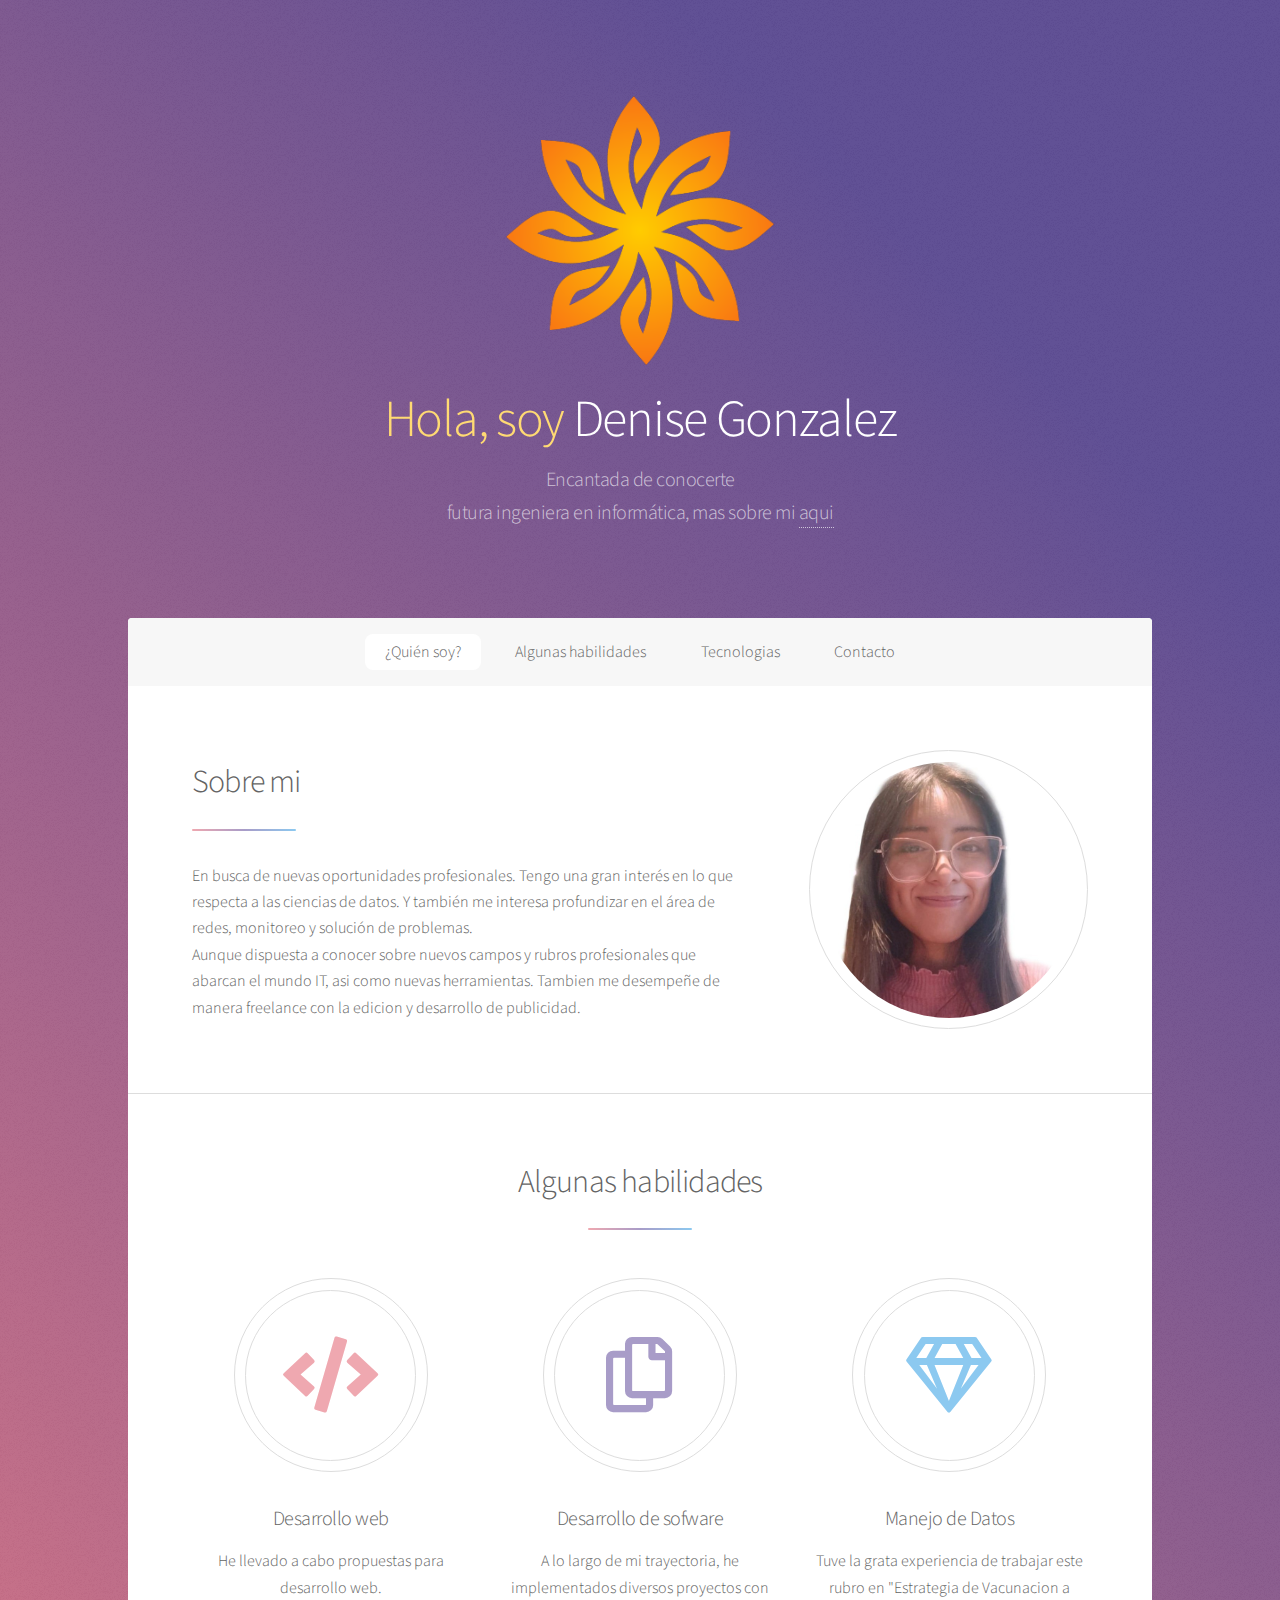
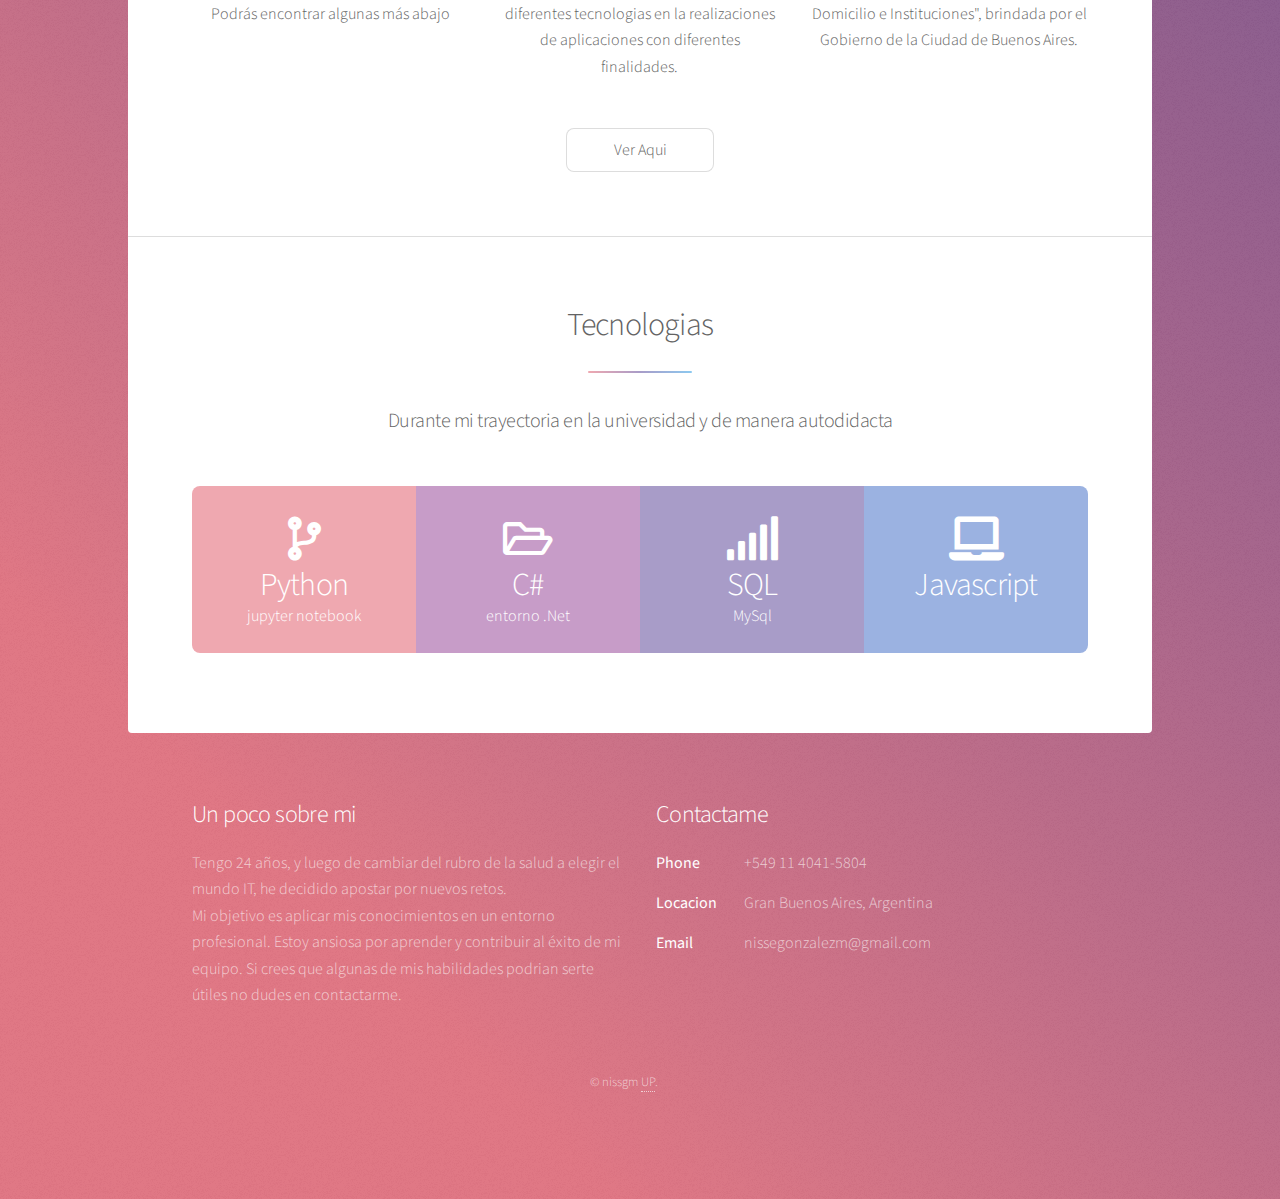
<file: index.html>
<!DOCTYPE HTML>

<html>
	<head>
		<title>Denise Gonzalez - Portafolio</title>
		<meta charset="utf-8" />
		<meta name="viewport" content="width=device-width, initial-scale=1, user-scalable=no" />
		<link rel="stylesheet" href="assets/css/main.css" />
		<noscript><link rel="stylesheet" href="assets/css/noscript.css" /></noscript>
	</head>
	<body class="is-preload">

		<!-- Wrapper -->
			<div id="wrapper">

				<!-- Header -->
					<header id="header" class="alt">
						<span id="estrella" class="logo"><img src="images/estrella3.png" alt="" /></span>
						<h1><span style="color: rgb(255, 218, 115); ">Hola, soy </span> Denise Gonzalez</h1>
						<p> Encantada de conocerte <br />
						futura ingeniera en informática, mas sobre mi  <a href="https://www.linkedin.com/in/nissegonzalezm/"> aqui</a> </p>
					</header>

				<!-- Nav -->
					<nav id="nav">
						<ul>
							<li><a href="#intro" class="active">¿Quién soy?</a></li>
							<li><a href="#first">Algunas habilidades</a></li>
							<li><a href="#second">Tecnologias</a></li>
							<li><a href="#footer">Contacto</a></li>
						</ul>
					</nav>

				<!-- Main -->
					<div id="main">

						<!-- Introduction -->
							<section id="intro" class="main">
								<div class="spotlight">
									<div class="content">
										<header class="major">
											<h2>Sobre mi</h2>
										</header>
										<p>En busca de nuevas oportunidades profesionales.
											Tengo una gran interés en lo que respecta a las ciencias de datos. Y también me interesa profundizar en el área de redes, monitoreo y solución de problemas.
										<br> Aunque dispuesta a conocer sobre nuevos campos y rubros profesionales que abarcan el mundo IT, asi como nuevas herramientas.
										Tambien me desempeñe de manera freelance con la edicion y desarrollo de publicidad.
									</p>
										<!--<ul class="actions">
											<li><a href="generic.html" class="button">Learn More</a></li>
										</ul>   -->
									</div>
									<span class="image"><img src="images/1706459178491.jpeg" alt="" /></span>
								</div>
							</section>

						<!-- First Section -->
							<section id="first" class="main special">
								<header class="major">
									<h2>Algunas habilidades</h2>
								</header>
								<ul class="features">
									<li>
										<span class="icon solid major style1 fa-code"></span>
										<h3>Desarrollo web</h3>
										<p>He llevado a cabo propuestas para desarrollo web.
									
								<br> Podrás encontrar algunas más abajo</p>
									</li>
									<li>
										<span class="icon major style3 fa-copy"></span>
										<h3>Desarrollo de sofware</h3>
										<p>A lo largo de mi trayectoria, he implementados diversos proyectos con diferentes tecnologias en la realizaciones de aplicaciones con diferentes finalidades.</p>
									</li>
									<li>
										<span class="icon major style5 fa-gem"></span>
										<h3>Manejo de Datos</h3>
									<p>Tuve la grata experiencia de trabajar este rubro en "Estrategia de Vacunacion a Domicilio e Instituciones", brindada por el Gobierno de la Ciudad de Buenos Aires.  </p>
									</li>
								</ul>
								<footer class="major">
									<ul class="actions special">
										<li><a href="generic.html" class="button">Ver Aqui</a></li>
									</ul>
								</footer>
							</section>

						<!-- Second Section -->
							<section id="second" class="main special">
								<header class="major">
									<h2>Tecnologias</h2>
									<p>Durante mi trayectoria en la universidad y de manera autodidacta<br />
									</p>
								</header>
								<ul class="statistics">
									<li class="style1">
										<span class="icon solid fa-code-branch"></span>
										<strong>Python</strong> jupyter notebook
									</li>
									<li class="style2">
										<span class="icon fa-folder-open"></span>
										<strong>C#</strong> entorno .Net
									</li>
									<li class="style3">
										<span class="icon solid fa-signal"></span>
										<strong>SQL</strong> MySql
									</li>
									<li class="style4">
										<span class="icon solid fa-laptop"></span>
										<strong>Javascript</strong> 
									</li><!--
									<li class="style5">
										<span class="icon fa-gem"></span>
										<strong>Linux</strong> 
									</li>-->
								</ul>
								<!--
								<p class="content"> Ofresco mis servicios de manera autónoma, a traves de distintas plataformas digitales, En cuanto al desarrollo web se me adapto segun la demanda del cliente. 
									He trabajado con propuestas que van desde el rubro de negocios, hasta organizaciones sociales sin fines de lucro. Tambien tengo experiencia en atención telefónica a instituciones y personas. Al ser estudiante de informática también me dedique a la resolución de problemas varios con el software y hardware que surgen en el dia a dia.
									he realizado tareas administrativas y de coordinación en oficina
								    ,Programación de agenda 
									,Manejo y control de Inventario diario (stock) y Digitalización de documentos.</p>
								<footer class="major">-->
									<!--
									<ul class="actions special">
										<li><a href="generic.html" class="button">Learn More</a></li>
									</ul>
									-->
								</footer>
							</section>

						<!-- Get Started 
							<section id="cta" class="main special">
								<header class="major">
									<h2>Congue imperdiet</h2>
									<p>Donec imperdiet consequat consequat. Suspendisse feugiat congue<br />
									posuere. Nulla massa urna, fermentum eget quam aliquet.</p>
								</header>
								<footer class="major">
									<ul class="actions special">
										<li><a href="generic.html" class="button primary">Get Started</a></li>
										<li><a href="generic.html" class="button">Learn More</a></li>
									</ul>
								</footer>
							</section>
						-->

					</div>

				<!-- Footer -->
					<footer id="footer">
						<section>
							<h2>Un poco sobre mi</h2>
							<p>Tengo 24 años, y luego de cambiar del rubro de la salud a elegir el mundo IT, he decidido apostar por nuevos retos.<br> Mi objetivo es aplicar mis conocimientos en un entorno profesional. Estoy ansiosa por aprender y contribuir al éxito de mi equipo. 
								Si crees que algunas de mis habilidades podrian serte útiles no dudes en contactarme.<br></p>
							<!-- <ul class="actions">
								<li><a href="https://www.linkedin.com/in/nissegonzalezm/" class="button">Conocer mas</a></li>
							</ul>-->
						</section>
						<section>
							<h2>Contactame</h2>
							<dl class="alt">
								<dt>Phone</dt>
								<dd>+549 11 4041-5804</dd>
								<dt>Locacion</dt>
								<dd>Gran Buenos Aires, Argentina </dd>
								<dt>Email</dt>
								<dd>nissegonzalezm@gmail.com</dd>
								<!--<dd><a href=""> &bull; nissegonzalezm@gmail.com</a></dd>-->
							</dl>
							<ul class="icons">
								<!--<li><a href="#" class="icon brands fa-twitter alt"><span class="label">Twitter</span></a></li> -->
								<!--<li><a href="#" class="icon brands fa-facebook-f alt"><span class="label">Facebook</span></a></li> -->
								<!--<li><a href="https://www.instagram.com/nenidenu/" class="icon brands fa-instagram alt"><span class="label">Instagram</span></a></li>
								<li><a href="#" class="icon brands fa-github alt"><span class="label">GitHub</span></a></li>-->
								<!--<li><a href="#" class="icon brands fa-dribbble alt"><span class="label">Dribbble</span></a></li> -->
							</ul>
						</section>
						<p class="copyright">&copy; nissgm <a href="#header">UP</a>.</p>
					</footer>

			</div>

		<!-- Scripts -->
			<script src="assets/js/jquery.min.js"></script>
			<script src="assets/js/jquery.scrollex.min.js"></script>
			<script src="assets/js/jquery.scrolly.min.js"></script>
			<script src="assets/js/browser.min.js"></script>
			<script src="assets/js/breakpoints.min.js"></script>
			<script src="assets/js/util.js"></script>
			<script src="assets/js/main.js"></script>

	</body>
</html>
</file>
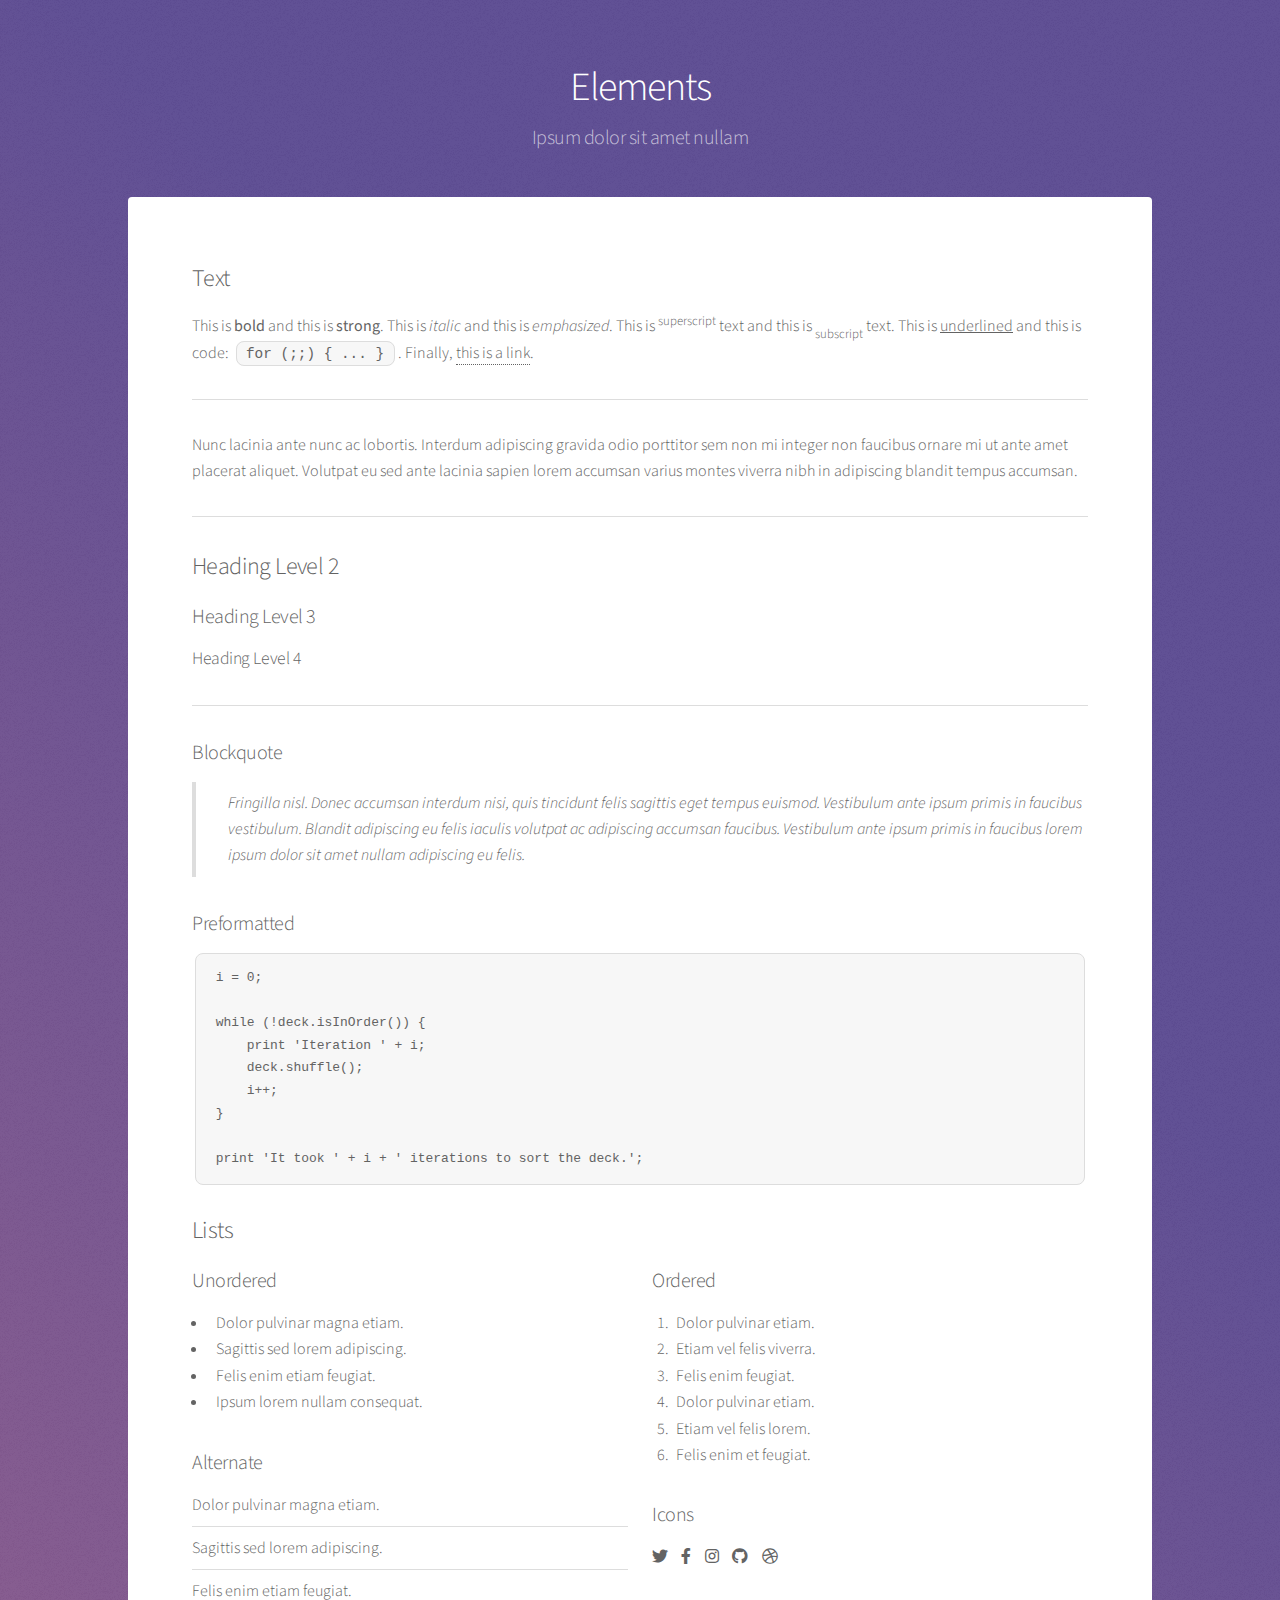
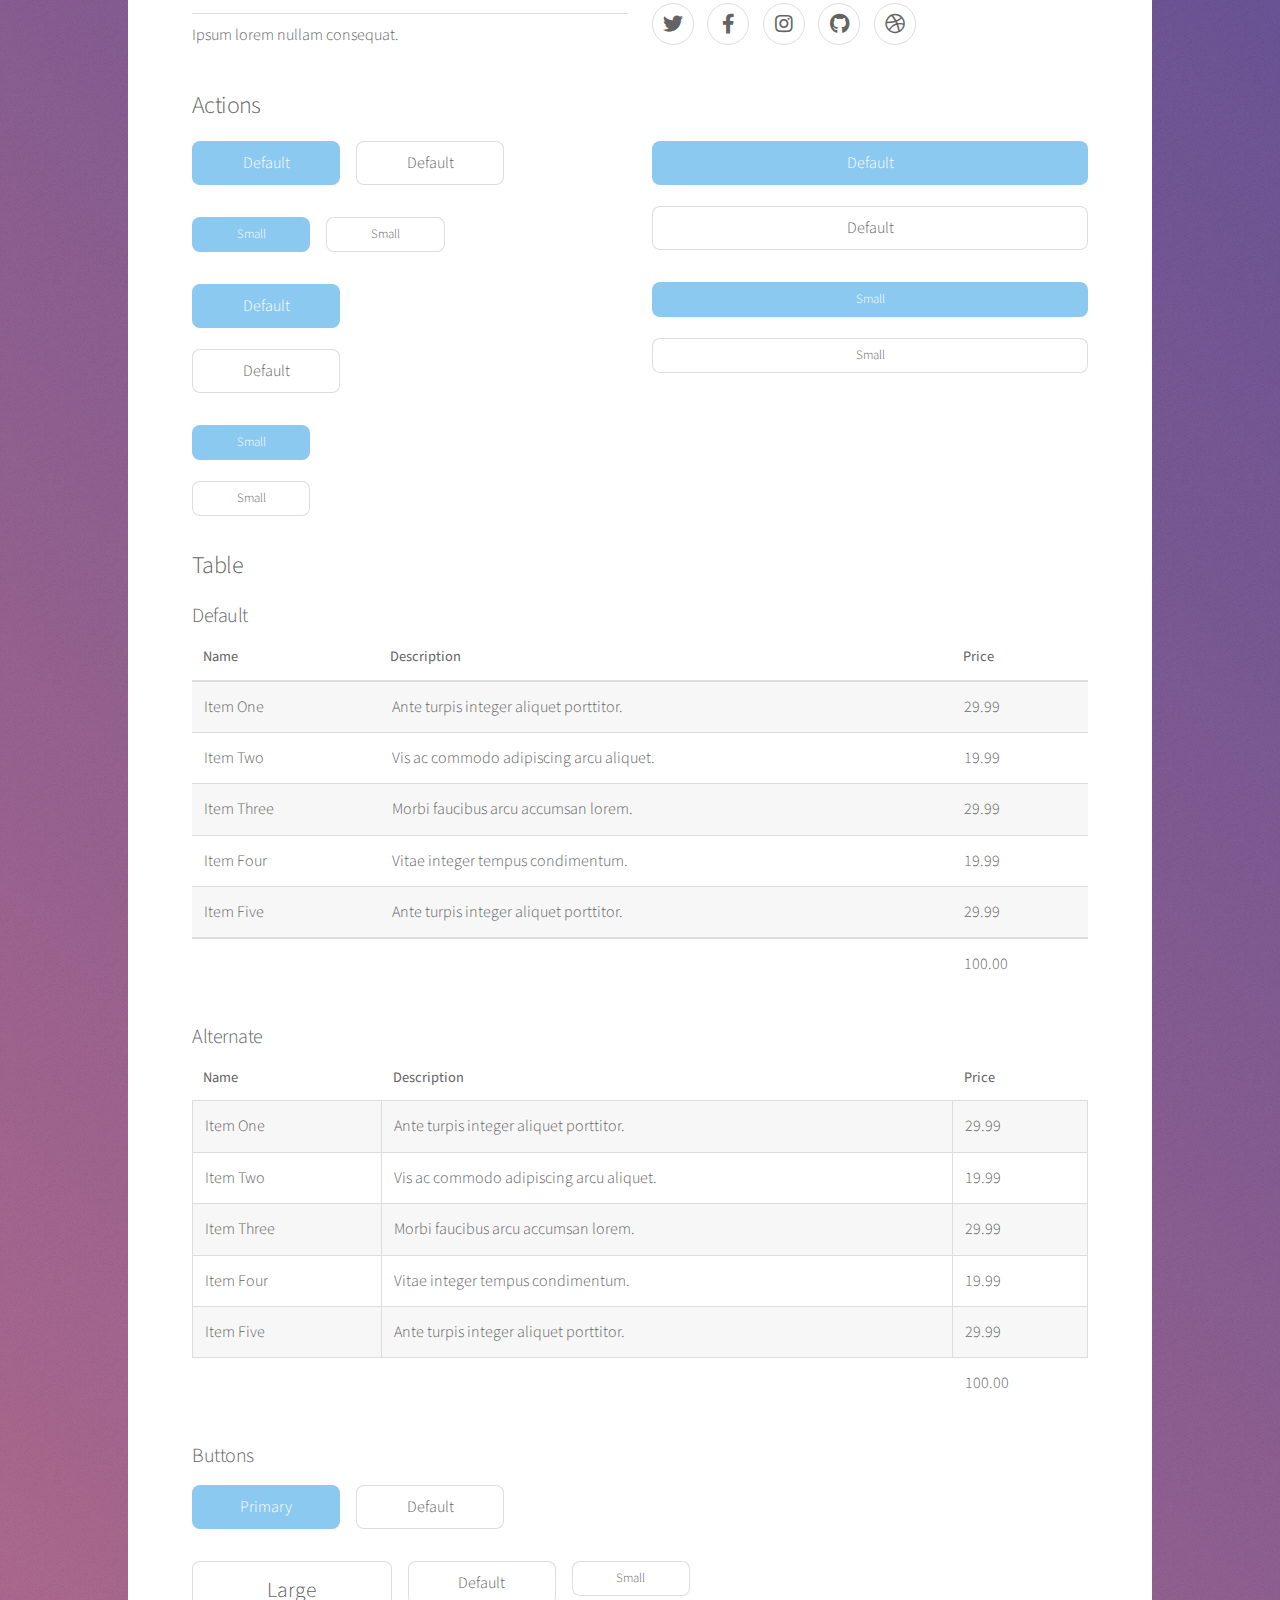
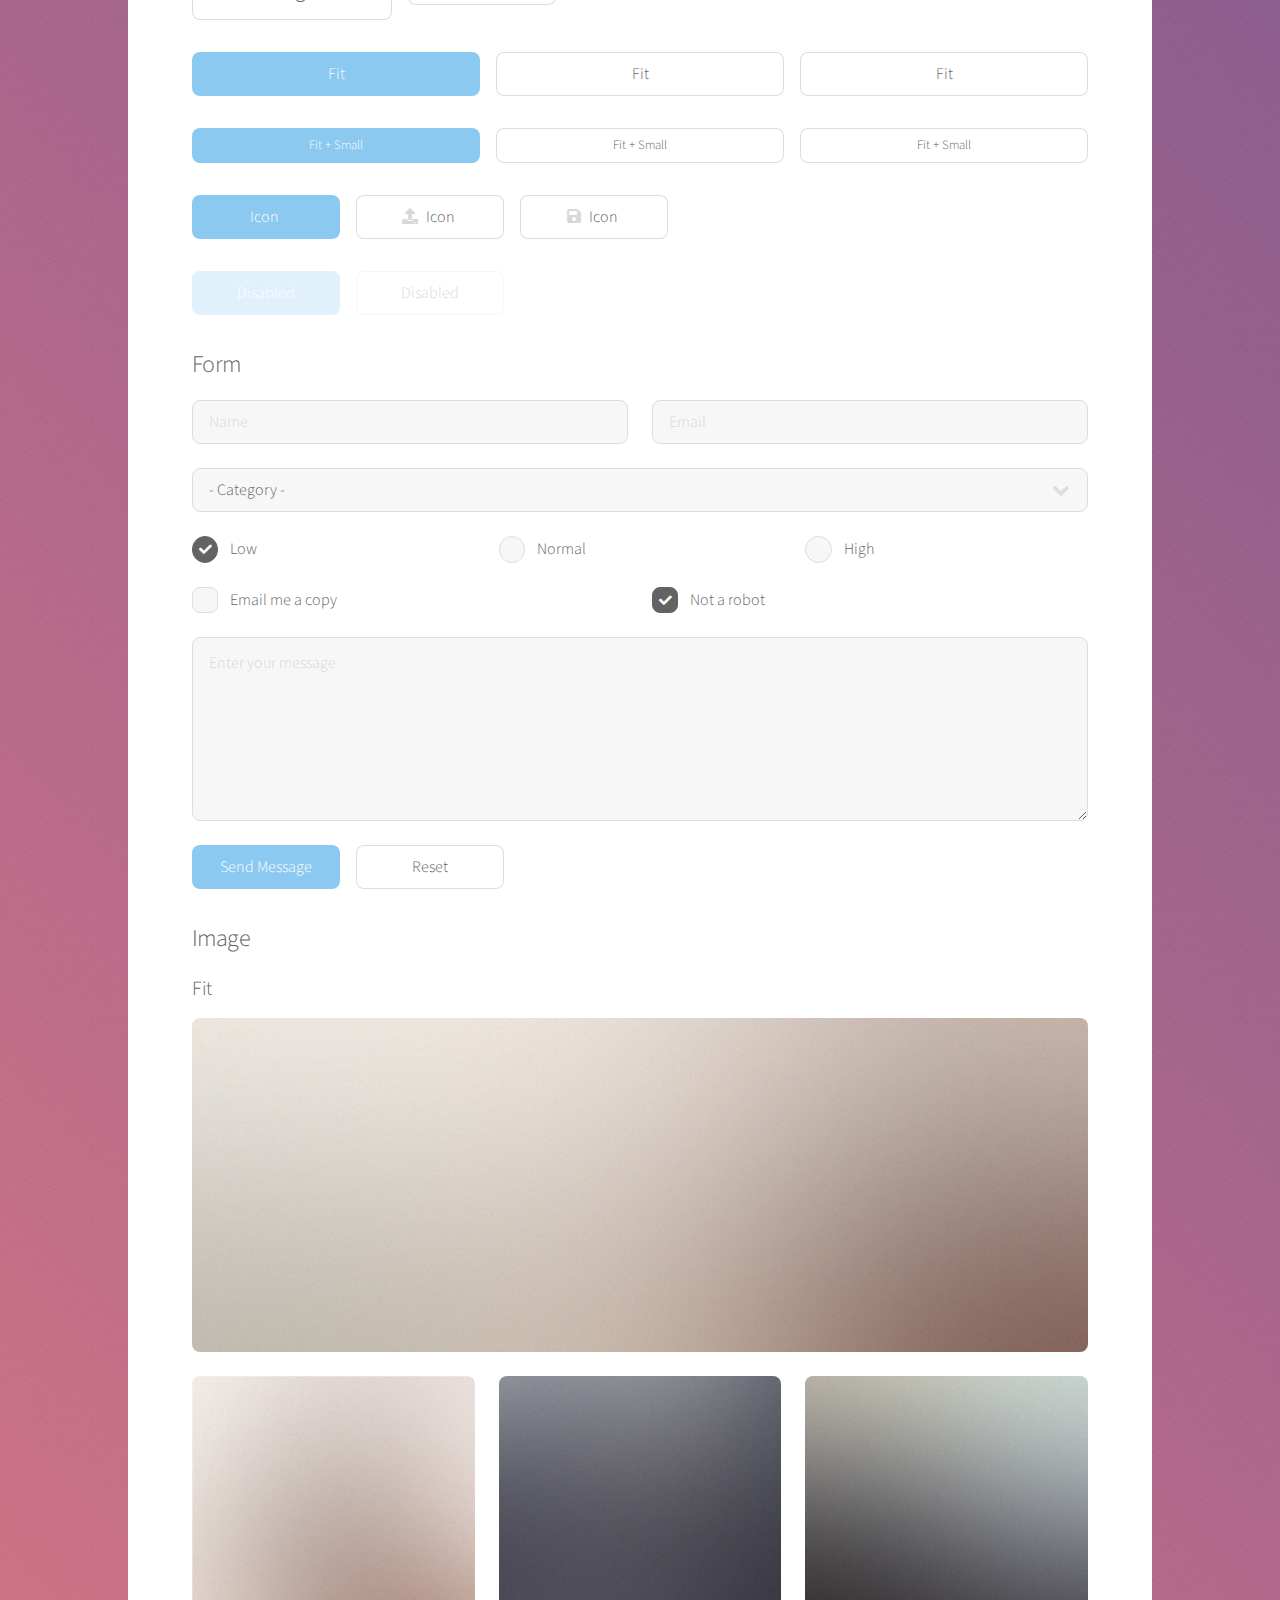
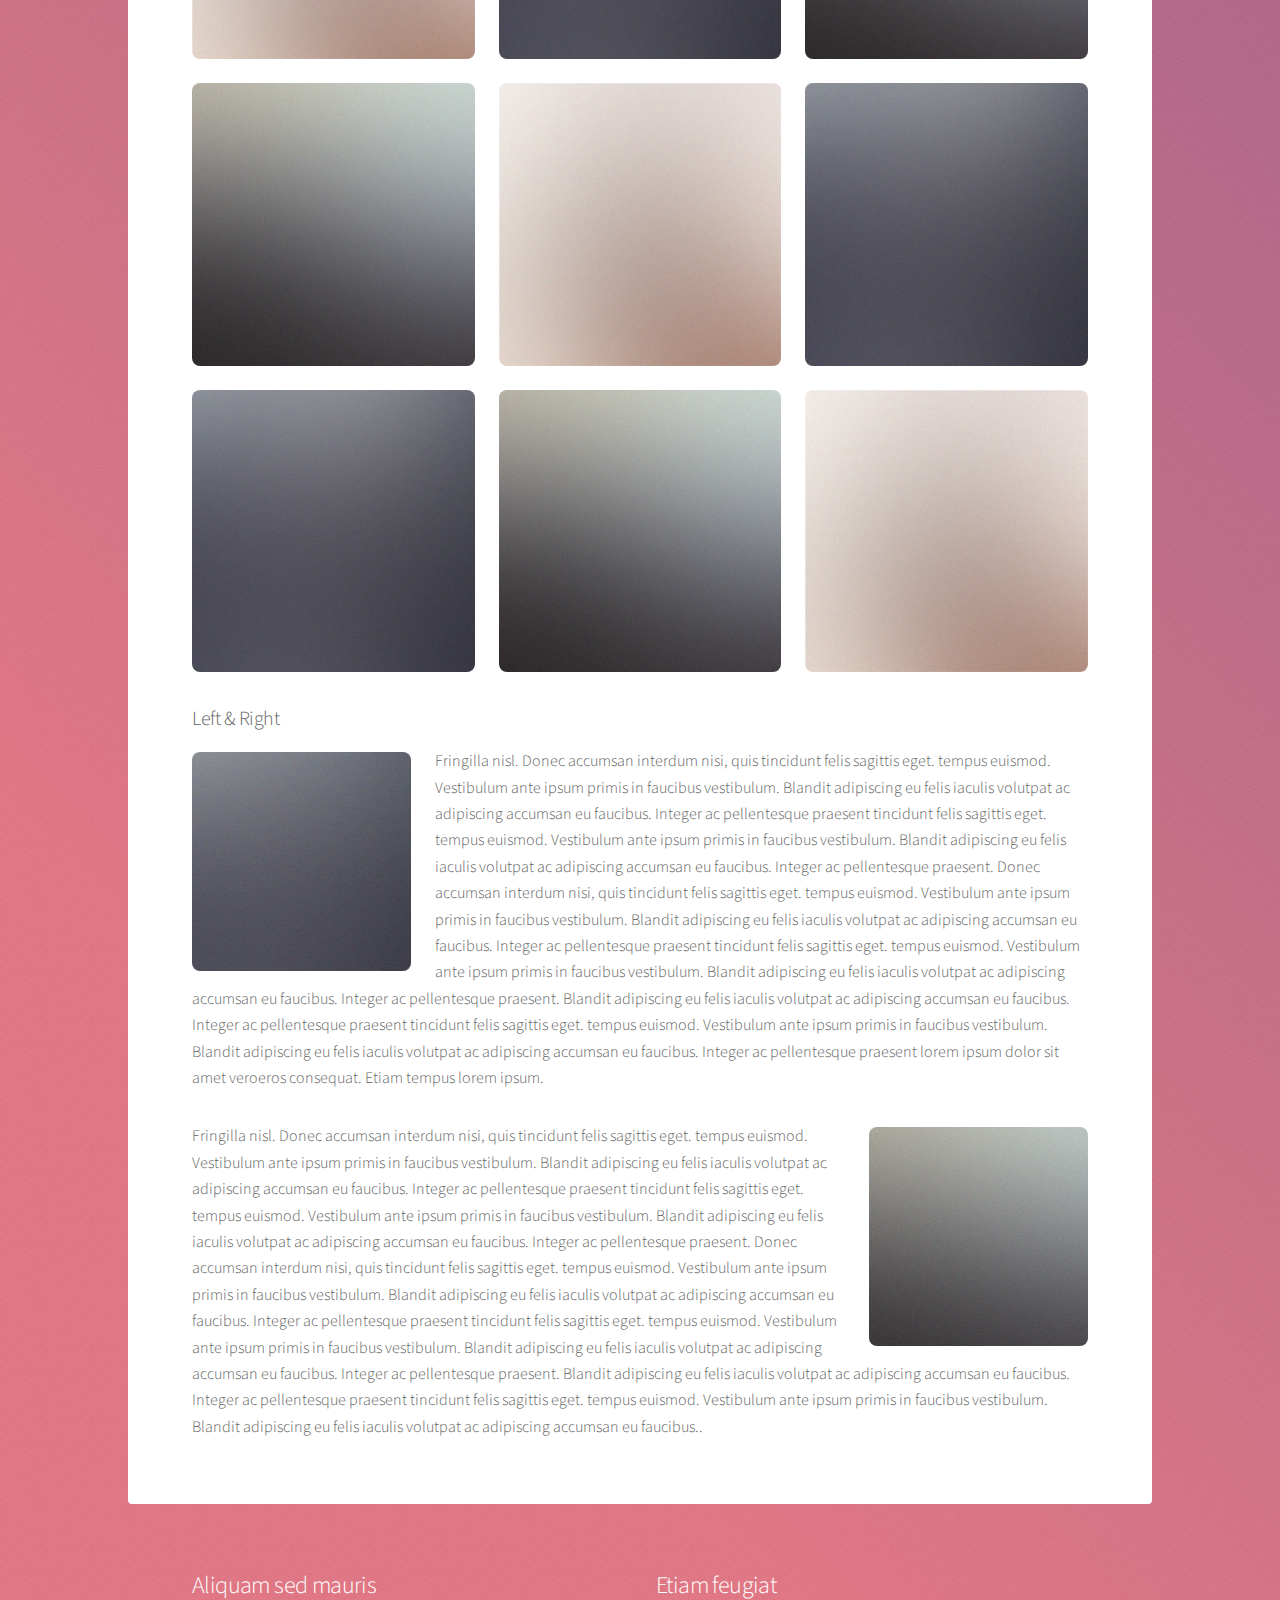
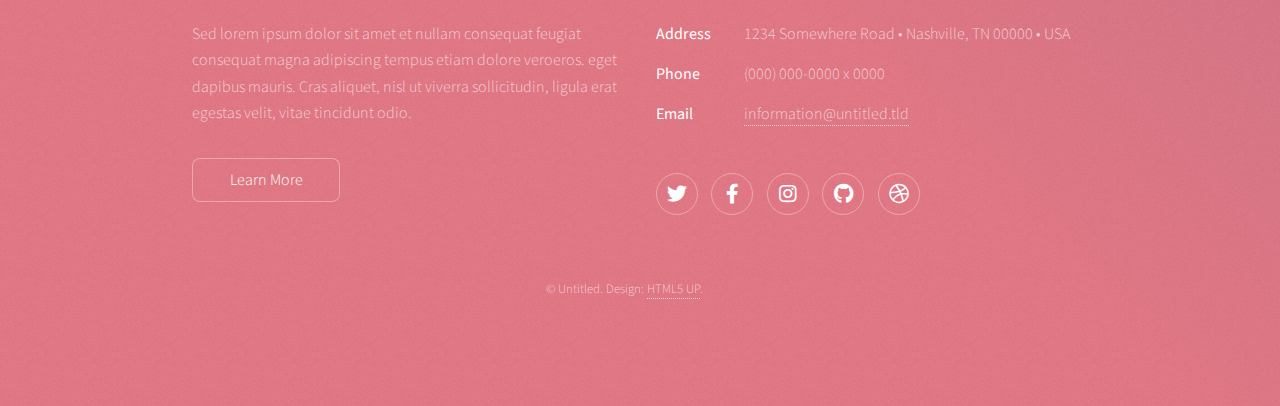
<file: elements.html>
<!DOCTYPE HTML>
<!--
	
-->
<html>
	<head>
		<title>Elements </title>
		<meta charset="utf-8" />
		<meta name="viewport" content="width=device-width, initial-scale=1, user-scalable=no" />
		<link rel="stylesheet" href="assets/css/main.css" />
		<noscript><link rel="stylesheet" href="assets/css/noscript.css" /></noscript>
	</head>
	<body class="is-preload">

		<!-- Wrapper -->
			<div id="wrapper">

				<!-- Header -->
					<header id="header">
						<h1>Elements</h1>
						<p>Ipsum dolor sit amet nullam</p>
					</header>

				<!-- Main -->
					<div id="main">

						<!-- Content -->
							<section id="content" class="main">

								<!-- Text -->
									<section>
										<h2>Text</h2>
										<p>This is <b>bold</b> and this is <strong>strong</strong>. This is <i>italic</i> and this is <em>emphasized</em>.
										This is <sup>superscript</sup> text and this is <sub>subscript</sub> text.
										This is <u>underlined</u> and this is code: <code>for (;;) { ... }</code>. Finally, <a href="#">this is a link</a>.</p>
										<hr />
										<p>Nunc lacinia ante nunc ac lobortis. Interdum adipiscing gravida odio porttitor sem non mi integer non faucibus ornare mi ut ante amet placerat aliquet. Volutpat eu sed ante lacinia sapien lorem accumsan varius montes viverra nibh in adipiscing blandit tempus accumsan.</p>
										<hr />
										<h2>Heading Level 2</h2>
										<h3>Heading Level 3</h3>
										<h4>Heading Level 4</h4>
										<hr />
										<h3>Blockquote</h3>
										<blockquote>Fringilla nisl. Donec accumsan interdum nisi, quis tincidunt felis sagittis eget tempus euismod. Vestibulum ante ipsum primis in faucibus vestibulum. Blandit adipiscing eu felis iaculis volutpat ac adipiscing accumsan faucibus. Vestibulum ante ipsum primis in faucibus lorem ipsum dolor sit amet nullam adipiscing eu felis.</blockquote>
										<h3>Preformatted</h3>
										<pre><code>i = 0;

while (!deck.isInOrder()) {
    print 'Iteration ' + i;
    deck.shuffle();
    i++;
}

print 'It took ' + i + ' iterations to sort the deck.';</code></pre>
									</section>

								<!-- Lists -->
									<section>
										<h2>Lists</h2>
										<div class="row">
											<div class="col-6 col-12-medium">
												<h3>Unordered</h3>
												<ul>
													<li>Dolor pulvinar magna etiam.</li>
													<li>Sagittis sed lorem adipiscing.</li>
													<li>Felis enim etiam feugiat.</li>
													<li>Ipsum lorem nullam consequat.</li>
												</ul>
												<h3>Alternate</h3>
												<ul class="alt">
													<li>Dolor pulvinar magna etiam.</li>
													<li>Sagittis sed lorem adipiscing.</li>
													<li>Felis enim etiam feugiat.</li>
													<li>Ipsum lorem nullam consequat.</li>
												</ul>
											</div>
											<div class="col-6 col-12-medium">
												<h3>Ordered</h3>
												<ol>
													<li>Dolor pulvinar etiam.</li>
													<li>Etiam vel felis viverra.</li>
													<li>Felis enim feugiat.</li>
													<li>Dolor pulvinar etiam.</li>
													<li>Etiam vel felis lorem.</li>
													<li>Felis enim et feugiat.</li>
												</ol>
												<h3>Icons</h3>
												<ul class="icons">
													<li><a href="#" class="icon brands fa-twitter"><span class="label">Twitter</span></a></li>
													<li><a href="#" class="icon brands fa-facebook-f"><span class="label">Facebook</span></a></li>
													<li><a href="#" class="icon brands fa-instagram"><span class="label">Instagram</span></a></li>
													<li><a href="#" class="icon brands fa-github"><span class="label">GitHub</span></a></li>
													<li><a href="#" class="icon brands fa-dribbble"><span class="label">Dribbble</span></a></li>
												</ul>
												<ul class="icons">
													<li><a href="#" class="icon brands alt fa-twitter"><span class="label">Twitter</span></a></li>
													<li><a href="#" class="icon brands alt fa-facebook-f"><span class="label">Facebook</span></a></li>
													<li><a href="#" class="icon brands alt fa-instagram"><span class="label">Instagram</span></a></li>
													<li><a href="#" class="icon brands alt fa-github"><span class="label">GitHub</span></a></li>
													<li><a href="#" class="icon brands alt fa-dribbble"><span class="label">Dribbble</span></a></li>
												</ul>
											</div>
										</div>
										<h2>Actions</h2>
										<div class="row">
											<div class="col-6 col-12-medium">
												<ul class="actions">
													<li><a href="#" class="button primary">Default</a></li>
													<li><a href="#" class="button">Default</a></li>
												</ul>
												<ul class="actions small">
													<li><a href="#" class="button primary small">Small</a></li>
													<li><a href="#" class="button small">Small</a></li>
												</ul>
												<ul class="actions stacked">
													<li><a href="#" class="button primary">Default</a></li>
													<li><a href="#" class="button">Default</a></li>
												</ul>
												<ul class="actions stacked">
													<li><a href="#" class="button primary small">Small</a></li>
													<li><a href="#" class="button small">Small</a></li>
												</ul>
											</div>
											<div class="col-6 col-12-medium">
												<ul class="actions stacked">
													<li><a href="#" class="button primary fit">Default</a></li>
													<li><a href="#" class="button fit">Default</a></li>
												</ul>
												<ul class="actions stacked">
													<li><a href="#" class="button primary small fit">Small</a></li>
													<li><a href="#" class="button small fit">Small</a></li>
												</ul>
											</div>
										</div>
									</section>

								<!-- Table -->
									<section>
										<h2>Table</h2>
										<h3>Default</h3>
										<div class="table-wrapper">
											<table>
												<thead>
													<tr>
														<th>Name</th>
														<th>Description</th>
														<th>Price</th>
													</tr>
												</thead>
												<tbody>
													<tr>
														<td>Item One</td>
														<td>Ante turpis integer aliquet porttitor.</td>
														<td>29.99</td>
													</tr>
													<tr>
														<td>Item Two</td>
														<td>Vis ac commodo adipiscing arcu aliquet.</td>
														<td>19.99</td>
													</tr>
													<tr>
														<td>Item Three</td>
														<td> Morbi faucibus arcu accumsan lorem.</td>
														<td>29.99</td>
													</tr>
													<tr>
														<td>Item Four</td>
														<td>Vitae integer tempus condimentum.</td>
														<td>19.99</td>
													</tr>
													<tr>
														<td>Item Five</td>
														<td>Ante turpis integer aliquet porttitor.</td>
														<td>29.99</td>
													</tr>
												</tbody>
												<tfoot>
													<tr>
														<td colspan="2"></td>
														<td>100.00</td>
													</tr>
												</tfoot>
											</table>
										</div>

										<h3>Alternate</h3>
										<div class="table-wrapper">
											<table class="alt">
												<thead>
													<tr>
														<th>Name</th>
														<th>Description</th>
														<th>Price</th>
													</tr>
												</thead>
												<tbody>
													<tr>
														<td>Item One</td>
														<td>Ante turpis integer aliquet porttitor.</td>
														<td>29.99</td>
													</tr>
													<tr>
														<td>Item Two</td>
														<td>Vis ac commodo adipiscing arcu aliquet.</td>
														<td>19.99</td>
													</tr>
													<tr>
														<td>Item Three</td>
														<td> Morbi faucibus arcu accumsan lorem.</td>
														<td>29.99</td>
													</tr>
													<tr>
														<td>Item Four</td>
														<td>Vitae integer tempus condimentum.</td>
														<td>19.99</td>
													</tr>
													<tr>
														<td>Item Five</td>
														<td>Ante turpis integer aliquet porttitor.</td>
														<td>29.99</td>
													</tr>
												</tbody>
												<tfoot>
													<tr>
														<td colspan="2"></td>
														<td>100.00</td>
													</tr>
												</tfoot>
											</table>
										</div>
									</section>

								<!-- Buttons -->
									<section>
										<h3>Buttons</h3>
										<ul class="actions">
											<li><a href="#" class="button primary">Primary</a></li>
											<li><a href="#" class="button">Default</a></li>
										</ul>
										<ul class="actions">
											<li><a href="#" class="button large">Large</a></li>
											<li><a href="#" class="button">Default</a></li>
											<li><a href="#" class="button small">Small</a></li>
										</ul>
										<ul class="actions fit">
											<li><a href="#" class="button primary fit">Fit</a></li>
											<li><a href="#" class="button fit">Fit</a></li>
											<li><a href="#" class="button fit">Fit</a></li>
										</ul>
										<ul class="actions fit small">
											<li><a href="#" class="button primary fit small">Fit + Small</a></li>
											<li><a href="#" class="button fit small">Fit + Small</a></li>
											<li><a href="#" class="button fit small">Fit + Small</a></li>
										</ul>
										<ul class="actions">
											<li><a href="#" class="button primary icon solidfa-download">Icon</a></li>
											<li><a href="#" class="button icon solid fa-upload">Icon</a></li>
											<li><a href="#" class="button icon solid fa-save">Icon</a></li>
										</ul>
										<ul class="actions">
											<li><span class="button primary disabled">Disabled</span></li>
											<li><span class="button disabled">Disabled</span></li>
										</ul>
									</section>

								<!-- Form -->
									<section>
										<h2>Form</h2>
										<form method="post" action="#">
											<div class="row gtr-uniform">
												<div class="col-6 col-12-xsmall">
													<input type="text" name="demo-name" id="demo-name" value="" placeholder="Name" />
												</div>
												<div class="col-6 col-12-xsmall">
													<input type="email" name="demo-email" id="demo-email" value="" placeholder="Email" />
												</div>
												<div class="col-12">
													<select name="demo-category" id="demo-category">
														<option value="">- Category -</option>
														<option value="1">Manufacturing</option>
														<option value="1">Shipping</option>
														<option value="1">Administration</option>
														<option value="1">Human Resources</option>
													</select>
												</div>
												<div class="col-4 col-12-small">
													<input type="radio" id="demo-priority-low" name="demo-priority" checked>
													<label for="demo-priority-low">Low</label>
												</div>
												<div class="col-4 col-12-small">
													<input type="radio" id="demo-priority-normal" name="demo-priority">
													<label for="demo-priority-normal">Normal</label>
												</div>
												<div class="col-4 col-12-small">
													<input type="radio" id="demo-priority-high" name="demo-priority">
													<label for="demo-priority-high">High</label>
												</div>
												<div class="col-6 col-12-small">
													<input type="checkbox" id="demo-copy" name="demo-copy">
													<label for="demo-copy">Email me a copy</label>
												</div>
												<div class="col-6 col-12-small">
													<input type="checkbox" id="demo-human" name="demo-human" checked>
													<label for="demo-human">Not a robot</label>
												</div>
												<div class="col-12">
													<textarea name="demo-message" id="demo-message" placeholder="Enter your message" rows="6"></textarea>
												</div>
												<div class="col-12">
													<ul class="actions">
														<li><input type="submit" value="Send Message" class="primary" /></li>
														<li><input type="reset" value="Reset" /></li>
													</ul>
												</div>
											</div>
										</form>
									</section>

								<!-- Image -->
									<section>
										<h2>Image</h2>
										<h3>Fit</h3>
										<div class="box alt">
											<div class="row gtr-uniform">
												<div class="col-12"><span class="image fit"><img src="images/pic04.jpg" alt="" /></span></div>
												<div class="col-4"><span class="image fit"><img src="images/pic01.jpg" alt="" /></span></div>
												<div class="col-4"><span class="image fit"><img src="images/pic02.jpg" alt="" /></span></div>
												<div class="col-4"><span class="image fit"><img src="images/pic03.jpg" alt="" /></span></div>
												<div class="col-4"><span class="image fit"><img src="images/pic03.jpg" alt="" /></span></div>
												<div class="col-4"><span class="image fit"><img src="images/pic01.jpg" alt="" /></span></div>
												<div class="col-4"><span class="image fit"><img src="images/pic02.jpg" alt="" /></span></div>
												<div class="col-4"><span class="image fit"><img src="images/pic02.jpg" alt="" /></span></div>
												<div class="col-4"><span class="image fit"><img src="images/pic03.jpg" alt="" /></span></div>
												<div class="col-4"><span class="image fit"><img src="images/pic01.jpg" alt="" /></span></div>
											</div>
										</div>
										<h3>Left &amp; Right</h3>
										<p><span class="image left"><img src="images/pic05.jpg" alt="" /></span>Fringilla nisl. Donec accumsan interdum nisi, quis tincidunt felis sagittis eget. tempus euismod. Vestibulum ante ipsum primis in faucibus vestibulum. Blandit adipiscing eu felis iaculis volutpat ac adipiscing accumsan eu faucibus. Integer ac pellentesque praesent tincidunt felis sagittis eget. tempus euismod. Vestibulum ante ipsum primis in faucibus vestibulum. Blandit adipiscing eu felis iaculis volutpat ac adipiscing accumsan eu faucibus. Integer ac pellentesque praesent. Donec accumsan interdum nisi, quis tincidunt felis sagittis eget. tempus euismod. Vestibulum ante ipsum primis in faucibus vestibulum. Blandit adipiscing eu felis iaculis volutpat ac adipiscing accumsan eu faucibus. Integer ac pellentesque praesent tincidunt felis sagittis eget. tempus euismod. Vestibulum ante ipsum primis in faucibus vestibulum. Blandit adipiscing eu felis iaculis volutpat ac adipiscing accumsan eu faucibus. Integer ac pellentesque praesent. Blandit adipiscing eu felis iaculis volutpat ac adipiscing accumsan eu faucibus. Integer ac pellentesque praesent tincidunt felis sagittis eget. tempus euismod. Vestibulum ante ipsum primis in faucibus vestibulum. Blandit adipiscing eu felis iaculis volutpat ac adipiscing accumsan eu faucibus. Integer ac pellentesque praesent lorem ipsum dolor sit amet veroeros consequat. Etiam tempus lorem ipsum.</p>
										<p><span class="image right"><img src="images/pic06.jpg" alt="" /></span>Fringilla nisl. Donec accumsan interdum nisi, quis tincidunt felis sagittis eget. tempus euismod. Vestibulum ante ipsum primis in faucibus vestibulum. Blandit adipiscing eu felis iaculis volutpat ac adipiscing accumsan eu faucibus. Integer ac pellentesque praesent tincidunt felis sagittis eget. tempus euismod. Vestibulum ante ipsum primis in faucibus vestibulum. Blandit adipiscing eu felis iaculis volutpat ac adipiscing accumsan eu faucibus. Integer ac pellentesque praesent. Donec accumsan interdum nisi, quis tincidunt felis sagittis eget. tempus euismod. Vestibulum ante ipsum primis in faucibus vestibulum. Blandit adipiscing eu felis iaculis volutpat ac adipiscing accumsan eu faucibus. Integer ac pellentesque praesent tincidunt felis sagittis eget. tempus euismod. Vestibulum ante ipsum primis in faucibus vestibulum. Blandit adipiscing eu felis iaculis volutpat ac adipiscing accumsan eu faucibus. Integer ac pellentesque praesent. Blandit adipiscing eu felis iaculis volutpat ac adipiscing accumsan eu faucibus. Integer ac pellentesque praesent tincidunt felis sagittis eget. tempus euismod. Vestibulum ante ipsum primis in faucibus vestibulum. Blandit adipiscing eu felis iaculis volutpat ac adipiscing accumsan eu faucibus..</p>
									</section>

							</section>

					</div>

				<!-- Footer -->
					<footer id="footer">
						<section>
							<h2>Aliquam sed mauris</h2>
							<p>Sed lorem ipsum dolor sit amet et nullam consequat feugiat consequat magna adipiscing tempus etiam dolore veroeros. eget dapibus mauris. Cras aliquet, nisl ut viverra sollicitudin, ligula erat egestas velit, vitae tincidunt odio.</p>
							<ul class="actions">
								<li><a href="#" class="button">Learn More</a></li>
							</ul>
						</section>
						<section>
							<h2>Etiam feugiat</h2>
							<dl class="alt">
								<dt>Address</dt>
								<dd>1234 Somewhere Road &bull; Nashville, TN 00000 &bull; USA</dd>
								<dt>Phone</dt>
								<dd>(000) 000-0000 x 0000</dd>
								<dt>Email</dt>
								<dd><a href="#">information@untitled.tld</a></dd>
							</dl>
							<ul class="icons">
								<li><a href="#" class="icon brands fa-twitter alt"><span class="label">Twitter</span></a></li>
								<li><a href="#" class="icon brands fa-facebook-f alt"><span class="label">Facebook</span></a></li>
								<li><a href="#" class="icon brands fa-instagram alt"><span class="label">Instagram</span></a></li>
								<li><a href="#" class="icon brands fa-github alt"><span class="label">GitHub</span></a></li>
								<li><a href="#" class="icon brands fa-dribbble alt"><span class="label">Dribbble</span></a></li>
							</ul>
						</section>
						<p class="copyright">&copy; Untitled. Design: <a href="https://html5up.net">HTML5 UP</a>.</p>
					</footer>

			</div>

		<!-- Scripts -->
			<script src="assets/js/jquery.min.js"></script>
			<script src="assets/js/jquery.scrollex.min.js"></script>
			<script src="assets/js/jquery.scrolly.min.js"></script>
			<script src="assets/js/browser.min.js"></script>
			<script src="assets/js/breakpoints.min.js"></script>
			<script src="assets/js/util.js"></script>
			<script src="assets/js/main.js"></script>

	</body>
</html>
</file>
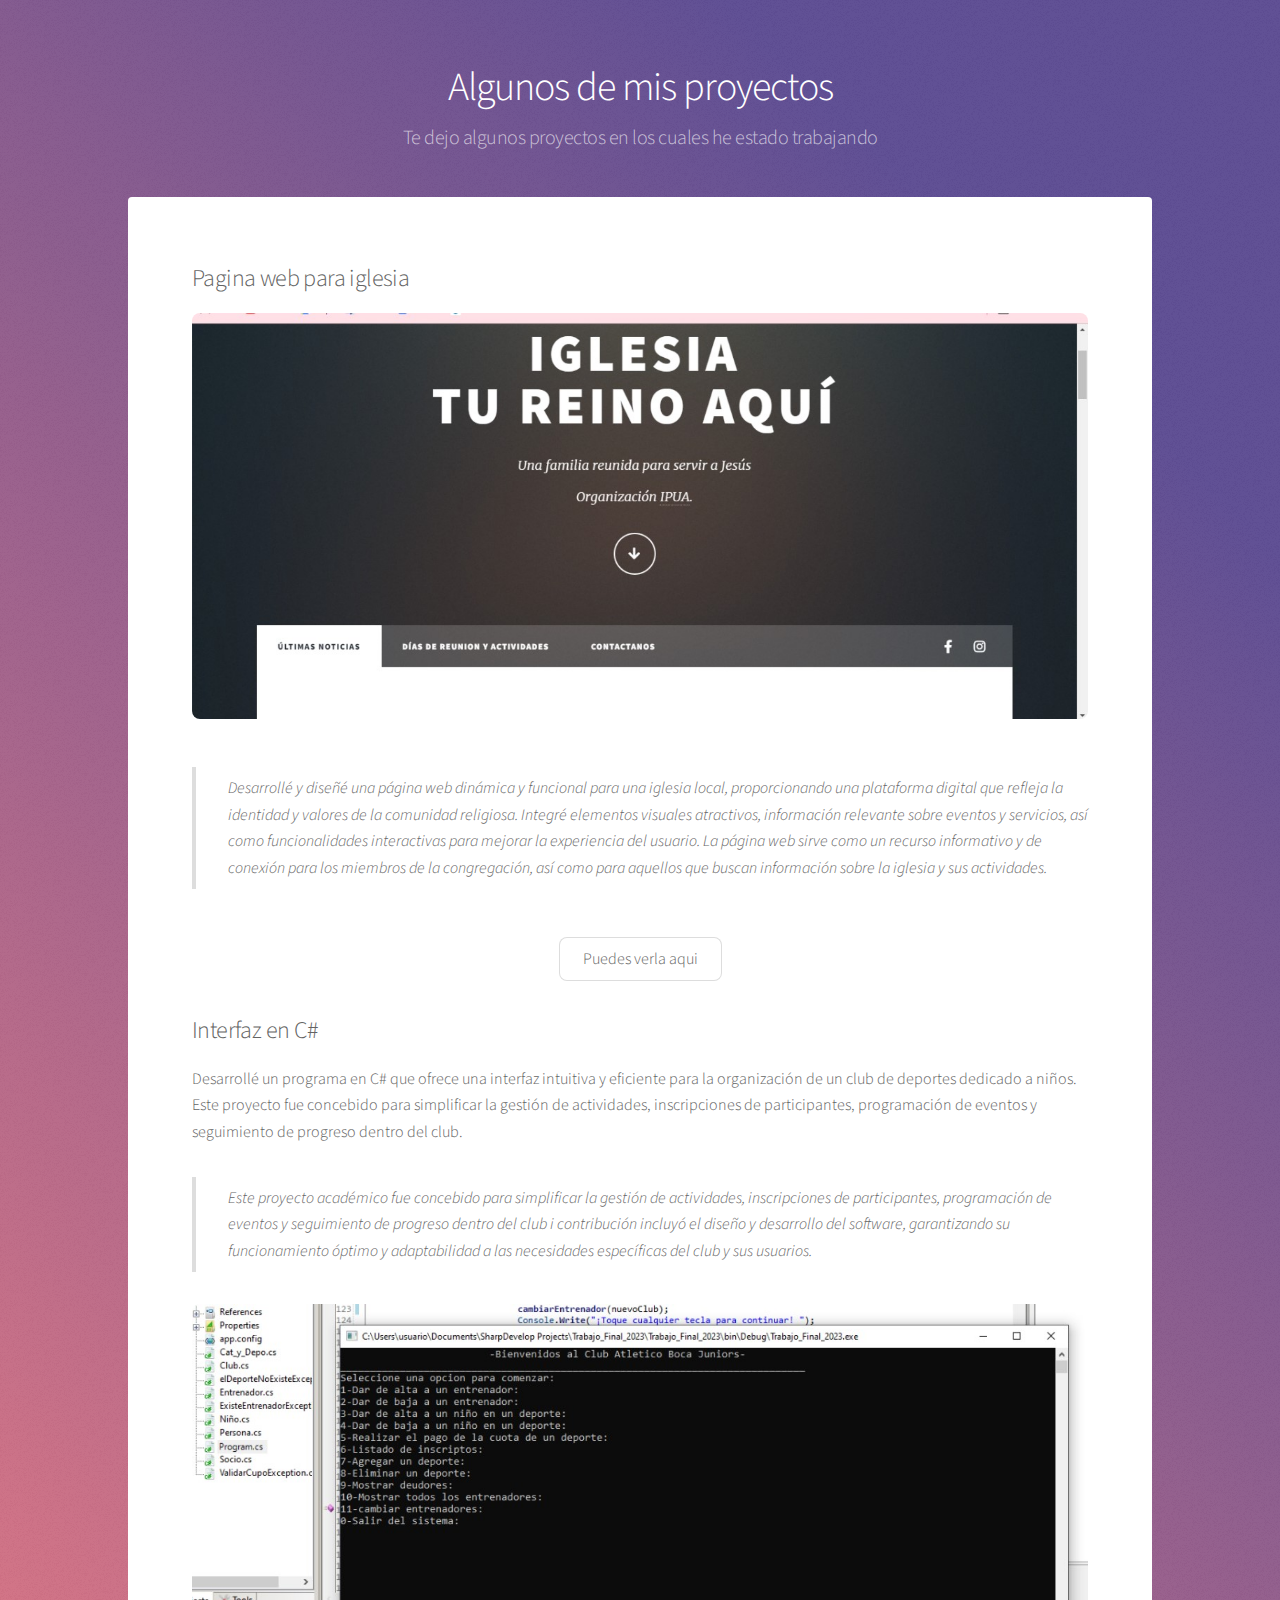
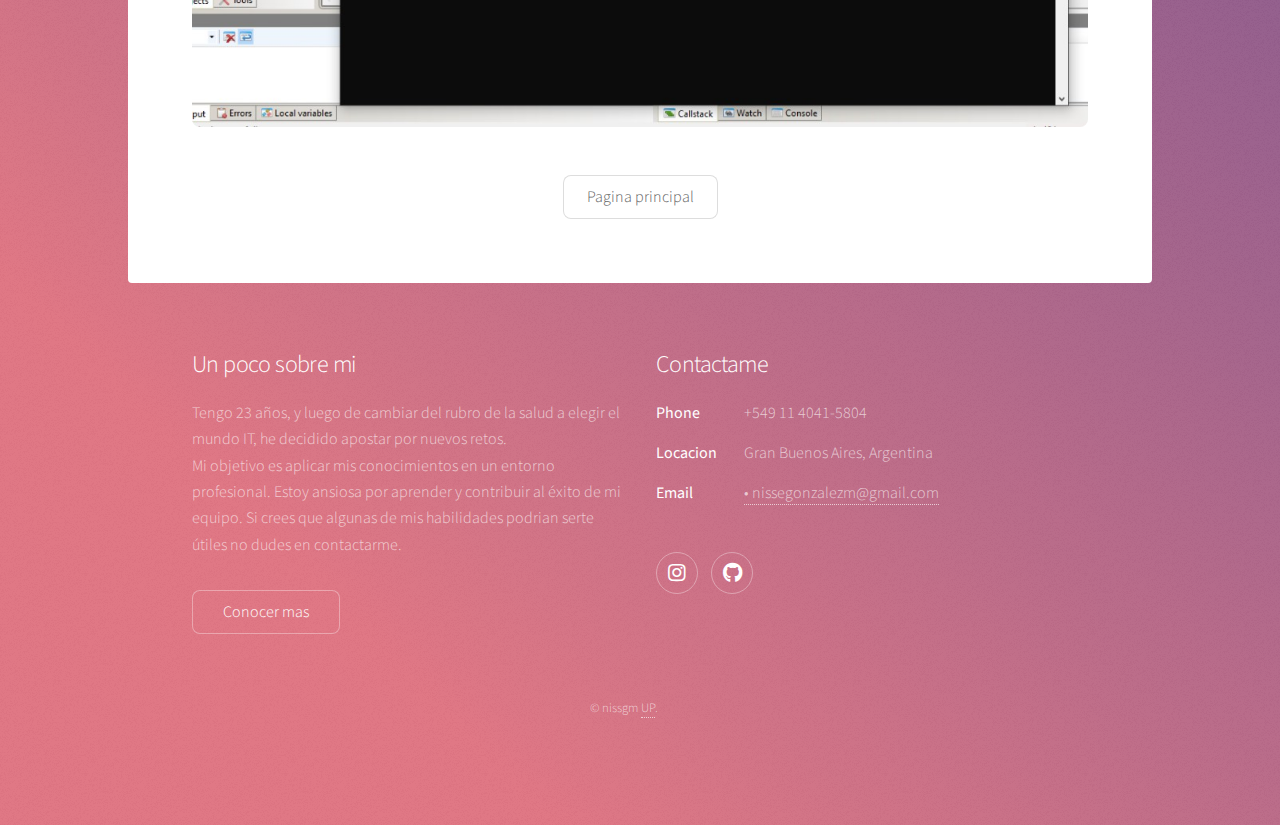
<file: generic.html>
<!DOCTYPE HTML>
<!--
	
-->
<html>
	<head>
		<title>Proyectos Personales</title>
		<meta charset="utf-8" />
		<meta name="viewport" content="width=device-width, initial-scale=1, user-scalable=no" />
		<link rel="stylesheet" href="assets/css/main.css" />
		<noscript><link rel="stylesheet" href="assets/css/noscript.css" /></noscript>
	</head>
	<body class="is-preload">

		<!-- Wrapper -->
			<div id="wrapper">

				<!-- Header -->
					<header id="header">
						<h1>Algunos de mis proyectos</h1>
						<p>Te dejo algunos proyectos en los cuales he estado trabajando</p>
					</header>

				<!-- Main -->
					<div id="main">

						<!-- Content -->
							<section id="content" class="main">
								<!--<span class="image main"><img src="images/pic04.jpg" alt="" /></span> -->
								<h2>Pagina web para iglesia</h2>
								<span class="image main"><img src="images/proyecto uno.jpg" alt="" /></span>
										<blockquote> Desarrollé y diseñé una página web dinámica y funcional para una iglesia local, proporcionando una plataforma digital que refleja la identidad y valores de la comunidad religiosa. Integré elementos visuales atractivos, información relevante sobre eventos y servicios, así como funcionalidades interactivas para mejorar la experiencia del usuario. La página web sirve como un recurso informativo y de conexión para los miembros de la congregación, así como para aquellos que buscan información sobre la iglesia y sus actividades. </blockquote>
										<footer class="major">
											<ul class="actions special">
												<li><a href="https://iglesia-tu-reino-aqui.netlify.app/" class="button">Puedes verla aqui</a></li>
											</ul>
										</footer>
										
										
										
										
										
								<h2> Interfaz en C#</h2>
								<p>Desarrollé un programa en C# que ofrece una interfaz intuitiva y eficiente para la organización de un club de deportes dedicado a niños. Este proyecto fue concebido para simplificar la gestión de actividades, inscripciones de participantes, programación de eventos y seguimiento de progreso dentro del club.</p>
								<blockquote>Este proyecto académico fue concebido para simplificar la gestión de actividades, inscripciones de participantes, programación de eventos y seguimiento de progreso dentro del club
									i contribución incluyó el diseño y desarrollo del software, garantizando su funcionamiento óptimo y adaptabilidad a las necesidades específicas del club y sus usuarios.
								</blockquote>

								<span class="image main"><img src="images/proyecto2.jpg" alt="" /></span>
								<ul class="actions special">
									<li><a href="index.html" class="button">Pagina principal</a></li>
								</ul>
							
							</section>


					</div>

				<!-- Footer -->
					
				<footer id="footer">
					<section>
						<h2>Un poco sobre mi</h2>
						<p>Tengo 23 años, y luego de cambiar del rubro de la salud a elegir el mundo IT, he decidido apostar por nuevos retos.<br> Mi objetivo es aplicar mis conocimientos en un entorno profesional. Estoy ansiosa por aprender y contribuir al éxito de mi equipo. 
							Si crees que algunas de mis habilidades podrian serte útiles no dudes en contactarme.<br></p>
						<ul class="actions">
							<li><a href="https://www.linkedin.com/in/nissegonzalezm/" class="button">Conocer mas</a></li>
						</ul>
					</section>
					<section>
						<h2>Contactame</h2>
						<dl class="alt">
							<dt>Phone</dt>
							<dd>+549 11 4041-5804</dd>
							<dt>Locacion</dt>
							<dd>Gran Buenos Aires, Argentina </dd>
							<dt>Email</dt>
							<dd><a href="#"> &bull; nissegonzalezm@gmail.com</a></dd>
						</dl>
						<ul class="icons">
							<!--<li><a href="#" class="icon brands fa-twitter alt"><span class="label">Twitter</span></a></li> -->
							<!--<li><a href="#" class="icon brands fa-facebook-f alt"><span class="label">Facebook</span></a></li> -->
							<li><a href="#" class="icon brands fa-instagram alt"><span class="label">Instagram</span></a></li>
							<li><a href="#" class="icon brands fa-github alt"><span class="label">GitHub</span></a></li>
							<!--<li><a href="#" class="icon brands fa-dribbble alt"><span class="label">Dribbble</span></a></li> -->
						</ul>
					</section>
					<p class="copyright">&copy; nissgm <a href="index.html">UP</a>.</p>
				</footer>

			</div>

		<!-- Scripts -->
			<script src="assets/js/jquery.min.js"></script>
			<script src="assets/js/jquery.scrollex.min.js"></script>
			<script src="assets/js/jquery.scrolly.min.js"></script>
			<script src="assets/js/browser.min.js"></script>
			<script src="assets/js/breakpoints.min.js"></script>
			<script src="assets/js/util.js"></script>
			<script src="assets/js/main.js"></script>

	</body>
</html>
</file>
<file: assets/css/noscript.css>
/*
	Stellar by HTML5 UP
	html5up.net | @ajlkn
	Free for personal and commercial use under the CCA 3.0 license (html5up.net/license)
*/

/* Header */

	body.is-preload #header.alt > * {
		opacity: 1;
	}

	body.is-preload #header.alt .logo {
		-moz-transform: none;
		-webkit-transform: none;
		-ms-transform: none;
		transform: none;
	}
</file>
<file: assets/css/main.css>
@import url(fontawesome-all.min.css);
@import 'https://fonts.googleapis.com/css?family=Source+Sans+Pro:300,400';

/*
	Stellar by HTML5 UP
	html5up.net | @ajlkn
	Free for personal and commercial use under the CCA 3.0 license (html5up.net/license)
*/

html, body, div, span, applet, object,
iframe, h1, h2, h3, h4, h5, h6, p, blockquote,
pre, a, abbr, acronym, address, big, cite,
code, del, dfn, em, img, ins, kbd, q, s, samp,
small, strike, strong, sub, sup, tt, var, b,
u, i, center, dl, dt, dd, ol, ul, li, fieldset,
form, label, legend, table, caption, tbody,
tfoot, thead, tr, th, td, article, aside,
canvas, details, embed, figure, figcaption,
footer, header, hgroup, menu, nav, output, ruby,
section, summary, time, mark, audio, video {
	margin: 0;
	padding: 0;
	border: 0;
	font-size: 100%;
	font: inherit;
	vertical-align: baseline;}

article, aside, details, figcaption, figure,
footer, header, hgroup, menu, nav, section {
	display: block;}

body {
	line-height: 1;
}

#estrella img{
	width: 30%;
	transition: all 300ms;
	position:relative;
}
#estrella img:hover{
	transform: scale(1.10);
}

ol, ul {
	list-style: none;
}

blockquote, q {
	quotes: none;
}

	blockquote:before, blockquote:after, q:before, q:after {
		content: '';
		content: none;
	}

table {
	border-collapse: collapse;
	border-spacing: 0;
}

body {
	-webkit-text-size-adjust: none;
}

mark {
	background-color: transparent;
	color: inherit;
}

input::-moz-focus-inner {
	border: 0;
	padding: 0;
}

input, select, textarea {
	-moz-appearance: none;
	-webkit-appearance: none;
	-ms-appearance: none;
	appearance: none;
}

/* Basic */

	@-ms-viewport {
		width: device-width;
	}

	body {
		-ms-overflow-style: scrollbar;
	}

	@media screen and (max-width: 480px) {

		html, body {
			min-width: 320px;
		}

	}

	html {
		box-sizing: border-box;
	}

	*, *:before, *:after {
		box-sizing: inherit;
	}

	body {
		background-color: #935d8c;
		background-image: url("images/overlay.png"), -moz-linear-gradient(45deg, #e37682 15%, #5f4d93 85%);
		background-image: url("images/overlay.png"), -webkit-linear-gradient(45deg, #e37682 15%, #5f4d93 85%);
		background-image: url("images/overlay.png"), -ms-linear-gradient(45deg, #e37682 15%, #5f4d93 85%);
		background-image: url("images/overlay.png"), linear-gradient(45deg, #e37682 15%, #5f4d93 85%);
	}

		body.is-preload *, body.is-preload *:before, body.is-preload *:after {
			-moz-animation: none !important;
			-webkit-animation: none !important;
			-ms-animation: none !important;
			animation: none !important;
			-moz-transition: none !important;
			-webkit-transition: none !important;
			-ms-transition: none !important;
			transition: none !important;
		}

/* Type */

	body {
		background-color: #935d8c;
		color: rgba(255, 255, 255, 0.65);
	}

	body, input, select, textarea {
		font-family: "Source Sans Pro", Helvetica, sans-serif;
		font-size: 17pt;
		font-weight: 300;
		line-height: 1.65;
	}

		@media screen and (max-width: 1680px) {

			body, input, select, textarea {
				font-size: 14pt;
			}

		}

		@media screen and (max-width: 1280px) {

			body, input, select, textarea {
				font-size: 12pt;
			}

		}

		@media screen and (max-width: 360px) {

			body, input, select, textarea {
				font-size: 11pt;
			}

		}

	a {
		-moz-transition: color 0.2s ease, border-bottom 0.2s ease;
		-webkit-transition: color 0.2s ease, border-bottom 0.2s ease;
		-ms-transition: color 0.2s ease, border-bottom 0.2s ease;
		transition: color 0.2s ease, border-bottom 0.2s ease;
		text-decoration: none;
		border-bottom: dotted 1px;
		color: inherit;
	}

		a:hover {
			border-bottom-color: transparent;
		}

	strong, b {
		font-weight: 400;
	}

	em, i {
		font-style: italic;
	}

	p {
		margin: 0 0 2em 0;
	}

		p.content {
			-moz-columns: 20em 2;
			-webkit-columns: 20em 2;
			-ms-columns: 20em 2;
			columns: 20em 2;
			-moz-column-gap: 2em;
			-webkit-column-gap: 2em;
			-ms-column-gap: 2em;
			column-gap: 2em;
			text-align: justify;
		}

	h1, h2, h3, h4, h5, h6 {
		font-weight: 300;
		line-height: 1.5;
		margin: 0 0 0.7em 0;
		letter-spacing: -0.025em;
	}

		h1 a, h2 a, h3 a, h4 a, h5 a, h6 a {
			color: inherit;
			text-decoration: none;
		}

	h1 {
		font-size: 2.5em;
		line-height: 1.2;
	}

	h2 {
		font-size: 1.5em;
	}

	h3 {
		font-size: 1.25em;
	}

	h4 {
		font-size: 1.1em;
	}

	h5 {
		font-size: 0.9em;
	}

	h6 {
		font-size: 0.7em;
	}

	@media screen and (max-width: 736px) {

		h1 {
			font-size: 2em;
		}

	}

	sub {
		font-size: 0.8em;
		position: relative;
		top: 0.5em;
	}

	sup {
		font-size: 0.8em;
		position: relative;
		top: -0.5em;
	}

	blockquote {
		border-left: solid 4px;
		font-style: italic;
		margin: 0 0 2em 0;
		padding: 0.5em 0 0.5em 2em;
	}

	code {
		border-radius: 8px;
		border: solid 1px;
		font-family: "Courier New", monospace;
		font-size: 0.9em;
		margin: 0 0.25em;
		padding: 0.25em 0.65em;
	}

	pre {
		-webkit-overflow-scrolling: touch;
		font-family: "Courier New", monospace;
		font-size: 0.9em;
		margin: 0 0 2em 0;
	}

		pre code {
			display: block;
			line-height: 1.75;
			padding: 1em 1.5em;
			overflow-x: auto;
		}

	hr {
		border: 0;
		border-bottom: solid 1px;
		margin: 2em 0;
	}

		hr.major {
			margin: 3em 0;
		}

	.align-left {
		text-align: left;
	}

	.align-center {
		text-align: center;
	}

	.align-right {
		text-align: right;
	}

	input, select, textarea {
		color: #ffffff;
	}

	a:hover {
		color: #ffffff;
	}

	strong, b {
		color: #ffffff;
	}

	h1, h2, h3, h4, h5, h6 {
		color: #ffffff;
	}

	blockquote {
		border-left-color: rgba(255, 255, 255, 0.35);
	}

	code {
		background: rgba(255, 255, 255, 0.075);
		border-color: rgba(255, 255, 255, 0.35);
	}

	hr {
		border-bottom-color: rgba(255, 255, 255, 0.35);
	}

/* Row */

	.row {
		display: flex;
		flex-wrap: wrap;
		box-sizing: border-box;
		align-items: stretch;
	}

		.row > * {
			box-sizing: border-box;
		}

		.row.gtr-uniform > * > :last-child {
			margin-bottom: 0;
		}

		.row.aln-left {
			justify-content: flex-start;
		}

		.row.aln-center {
			justify-content: center;
		}

		.row.aln-right {
			justify-content: flex-end;
		}

		.row.aln-top {
			align-items: flex-start;
		}

		.row.aln-middle {
			align-items: center;
		}

		.row.aln-bottom {
			align-items: flex-end;
		}

		.row > .imp {
			order: -1;
		}

		.row > .col-1 {
			width: 8.33333%;
		}

		.row > .off-1 {
			margin-left: 8.33333%;
		}

		.row > .col-2 {
			width: 16.66667%;
		}

		.row > .off-2 {
			margin-left: 16.66667%;
		}

		.row > .col-3 {
			width: 25%;
		}

		.row > .off-3 {
			margin-left: 25%;
		}

		.row > .col-4 {
			width: 33.33333%;
		}

		.row > .off-4 {
			margin-left: 33.33333%;
		}

		.row > .col-5 {
			width: 41.66667%;
		}

		.row > .off-5 {
			margin-left: 41.66667%;
		}

		.row > .col-6 {
			width: 50%;
		}

		.row > .off-6 {
			margin-left: 50%;
		}

		.row > .col-7 {
			width: 58.33333%;
		}

		.row > .off-7 {
			margin-left: 58.33333%;
		}

		.row > .col-8 {
			width: 66.66667%;
		}

		.row > .off-8 {
			margin-left: 66.66667%;
		}

		.row > .col-9 {
			width: 75%;
		}

		.row > .off-9 {
			margin-left: 75%;
		}

		.row > .col-10 {
			width: 83.33333%;
		}

		.row > .off-10 {
			margin-left: 83.33333%;
		}

		.row > .col-11 {
			width: 91.66667%;
		}

		.row > .off-11 {
			margin-left: 91.66667%;
		}

		.row > .col-12 {
			width: 100%;
		}

		.row > .off-12 {
			margin-left: 100%;
		}

		.row.gtr-0 {
			margin-top: 0;
			margin-left: 0em;
		}

			.row.gtr-0 > * {
				padding: 0 0 0 0em;
			}

			.row.gtr-0.gtr-uniform {
				margin-top: 0em;
			}

				.row.gtr-0.gtr-uniform > * {
					padding-top: 0em;
				}

		.row.gtr-25 {
			margin-top: 0;
			margin-left: -0.375em;
		}

			.row.gtr-25 > * {
				padding: 0 0 0 0.375em;
			}

			.row.gtr-25.gtr-uniform {
				margin-top: -0.375em;
			}

				.row.gtr-25.gtr-uniform > * {
					padding-top: 0.375em;
				}

		.row.gtr-50 {
			margin-top: 0;
			margin-left: -0.75em;
		}

			.row.gtr-50 > * {
				padding: 0 0 0 0.75em;
			}

			.row.gtr-50.gtr-uniform {
				margin-top: -0.75em;
			}

				.row.gtr-50.gtr-uniform > * {
					padding-top: 0.75em;
				}

		.row {
			margin-top: 0;
			margin-left: -1.5em;
		}

			.row > * {
				padding: 0 0 0 1.5em;
			}

			.row.gtr-uniform {
				margin-top: -1.5em;
			}

				.row.gtr-uniform > * {
					padding-top: 1.5em;
				}

		.row.gtr-150 {
			margin-top: 0;
			margin-left: -2.25em;
		}

			.row.gtr-150 > * {
				padding: 0 0 0 2.25em;
			}

			.row.gtr-150.gtr-uniform {
				margin-top: -2.25em;
			}

				.row.gtr-150.gtr-uniform > * {
					padding-top: 2.25em;
				}

		.row.gtr-200 {
			margin-top: 0;
			margin-left: -3em;
		}

			.row.gtr-200 > * {
				padding: 0 0 0 3em;
			}

			.row.gtr-200.gtr-uniform {
				margin-top: -3em;
			}

				.row.gtr-200.gtr-uniform > * {
					padding-top: 3em;
				}

		@media screen and (max-width: 1680px) {

			.row {
				display: flex;
				flex-wrap: wrap;
				box-sizing: border-box;
				align-items: stretch;
			}

				.row > * {
					box-sizing: border-box;
				}

				.row.gtr-uniform > * > :last-child {
					margin-bottom: 0;
				}

				.row.aln-left {
					justify-content: flex-start;
				}

				.row.aln-center {
					justify-content: center;
				}

				.row.aln-right {
					justify-content: flex-end;
				}

				.row.aln-top {
					align-items: flex-start;
				}

				.row.aln-middle {
					align-items: center;
				}

				.row.aln-bottom {
					align-items: flex-end;
				}

				.row > .imp-xlarge {
					order: -1;
				}

				.row > .col-1-xlarge {
					width: 8.33333%;
				}

				.row > .off-1-xlarge {
					margin-left: 8.33333%;
				}

				.row > .col-2-xlarge {
					width: 16.66667%;
				}

				.row > .off-2-xlarge {
					margin-left: 16.66667%;
				}

				.row > .col-3-xlarge {
					width: 25%;
				}

				.row > .off-3-xlarge {
					margin-left: 25%;
				}

				.row > .col-4-xlarge {
					width: 33.33333%;
				}

				.row > .off-4-xlarge {
					margin-left: 33.33333%;
				}

				.row > .col-5-xlarge {
					width: 41.66667%;
				}

				.row > .off-5-xlarge {
					margin-left: 41.66667%;
				}

				.row > .col-6-xlarge {
					width: 50%;
				}

				.row > .off-6-xlarge {
					margin-left: 50%;
				}

				.row > .col-7-xlarge {
					width: 58.33333%;
				}

				.row > .off-7-xlarge {
					margin-left: 58.33333%;
				}

				.row > .col-8-xlarge {
					width: 66.66667%;
				}

				.row > .off-8-xlarge {
					margin-left: 66.66667%;
				}

				.row > .col-9-xlarge {
					width: 75%;
				}

				.row > .off-9-xlarge {
					margin-left: 75%;
				}

				.row > .col-10-xlarge {
					width: 83.33333%;
				}

				.row > .off-10-xlarge {
					margin-left: 83.33333%;
				}

				.row > .col-11-xlarge {
					width: 91.66667%;
				}

				.row > .off-11-xlarge {
					margin-left: 91.66667%;
				}

				.row > .col-12-xlarge {
					width: 100%;
				}

				.row > .off-12-xlarge {
					margin-left: 100%;
				}

				.row.gtr-0 {
					margin-top: 0;
					margin-left: 0em;
				}

					.row.gtr-0 > * {
						padding: 0 0 0 0em;
					}

					.row.gtr-0.gtr-uniform {
						margin-top: 0em;
					}

						.row.gtr-0.gtr-uniform > * {
							padding-top: 0em;
						}

				.row.gtr-25 {
					margin-top: 0;
					margin-left: -0.375em;
				}

					.row.gtr-25 > * {
						padding: 0 0 0 0.375em;
					}

					.row.gtr-25.gtr-uniform {
						margin-top: -0.375em;
					}

						.row.gtr-25.gtr-uniform > * {
							padding-top: 0.375em;
						}

				.row.gtr-50 {
					margin-top: 0;
					margin-left: -0.75em;
				}

					.row.gtr-50 > * {
						padding: 0 0 0 0.75em;
					}

					.row.gtr-50.gtr-uniform {
						margin-top: -0.75em;
					}

						.row.gtr-50.gtr-uniform > * {
							padding-top: 0.75em;
						}

				.row {
					margin-top: 0;
					margin-left: -1.5em;
				}

					.row > * {
						padding: 0 0 0 1.5em;
					}

					.row.gtr-uniform {
						margin-top: -1.5em;
					}

						.row.gtr-uniform > * {
							padding-top: 1.5em;
						}

				.row.gtr-150 {
					margin-top: 0;
					margin-left: -2.25em;
				}

					.row.gtr-150 > * {
						padding: 0 0 0 2.25em;
					}

					.row.gtr-150.gtr-uniform {
						margin-top: -2.25em;
					}

						.row.gtr-150.gtr-uniform > * {
							padding-top: 2.25em;
						}

				.row.gtr-200 {
					margin-top: 0;
					margin-left: -3em;
				}

					.row.gtr-200 > * {
						padding: 0 0 0 3em;
					}

					.row.gtr-200.gtr-uniform {
						margin-top: -3em;
					}

						.row.gtr-200.gtr-uniform > * {
							padding-top: 3em;
						}

		}

		@media screen and (max-width: 1280px) {

			.row {
				display: flex;
				flex-wrap: wrap;
				box-sizing: border-box;
				align-items: stretch;
			}

				.row > * {
					box-sizing: border-box;
				}

				.row.gtr-uniform > * > :last-child {
					margin-bottom: 0;
				}

				.row.aln-left {
					justify-content: flex-start;
				}

				.row.aln-center {
					justify-content: center;
				}

				.row.aln-right {
					justify-content: flex-end;
				}

				.row.aln-top {
					align-items: flex-start;
				}

				.row.aln-middle {
					align-items: center;
				}

				.row.aln-bottom {
					align-items: flex-end;
				}

				.row > .imp-large {
					order: -1;
				}

				.row > .col-1-large {
					width: 8.33333%;
				}

				.row > .off-1-large {
					margin-left: 8.33333%;
				}

				.row > .col-2-large {
					width: 16.66667%;
				}

				.row > .off-2-large {
					margin-left: 16.66667%;
				}

				.row > .col-3-large {
					width: 25%;
				}

				.row > .off-3-large {
					margin-left: 25%;
				}

				.row > .col-4-large {
					width: 33.33333%;
				}

				.row > .off-4-large {
					margin-left: 33.33333%;
				}

				.row > .col-5-large {
					width: 41.66667%;
				}

				.row > .off-5-large {
					margin-left: 41.66667%;
				}

				.row > .col-6-large {
					width: 50%;
				}

				.row > .off-6-large {
					margin-left: 50%;
				}

				.row > .col-7-large {
					width: 58.33333%;
				}

				.row > .off-7-large {
					margin-left: 58.33333%;
				}

				.row > .col-8-large {
					width: 66.66667%;
				}

				.row > .off-8-large {
					margin-left: 66.66667%;
				}

				.row > .col-9-large {
					width: 75%;
				}

				.row > .off-9-large {
					margin-left: 75%;
				}

				.row > .col-10-large {
					width: 83.33333%;
				}

				.row > .off-10-large {
					margin-left: 83.33333%;
				}

				.row > .col-11-large {
					width: 91.66667%;
				}

				.row > .off-11-large {
					margin-left: 91.66667%;
				}

				.row > .col-12-large {
					width: 100%;
				}

				.row > .off-12-large {
					margin-left: 100%;
				}

				.row.gtr-0 {
					margin-top: 0;
					margin-left: 0em;
				}

					.row.gtr-0 > * {
						padding: 0 0 0 0em;
					}

					.row.gtr-0.gtr-uniform {
						margin-top: 0em;
					}

						.row.gtr-0.gtr-uniform > * {
							padding-top: 0em;
						}

				.row.gtr-25 {
					margin-top: 0;
					margin-left: -0.375em;
				}

					.row.gtr-25 > * {
						padding: 0 0 0 0.375em;
					}

					.row.gtr-25.gtr-uniform {
						margin-top: -0.375em;
					}

						.row.gtr-25.gtr-uniform > * {
							padding-top: 0.375em;
						}

				.row.gtr-50 {
					margin-top: 0;
					margin-left: -0.75em;
				}

					.row.gtr-50 > * {
						padding: 0 0 0 0.75em;
					}

					.row.gtr-50.gtr-uniform {
						margin-top: -0.75em;
					}

						.row.gtr-50.gtr-uniform > * {
							padding-top: 0.75em;
						}

				.row {
					margin-top: 0;
					margin-left: -1.5em;
				}

					.row > * {
						padding: 0 0 0 1.5em;
					}

					.row.gtr-uniform {
						margin-top: -1.5em;
					}

						.row.gtr-uniform > * {
							padding-top: 1.5em;
						}

				.row.gtr-150 {
					margin-top: 0;
					margin-left: -2.25em;
				}

					.row.gtr-150 > * {
						padding: 0 0 0 2.25em;
					}

					.row.gtr-150.gtr-uniform {
						margin-top: -2.25em;
					}

						.row.gtr-150.gtr-uniform > * {
							padding-top: 2.25em;
						}

				.row.gtr-200 {
					margin-top: 0;
					margin-left: -3em;
				}

					.row.gtr-200 > * {
						padding: 0 0 0 3em;
					}

					.row.gtr-200.gtr-uniform {
						margin-top: -3em;
					}

						.row.gtr-200.gtr-uniform > * {
							padding-top: 3em;
						}

		}

		@media screen and (max-width: 980px) {

			.row {
				display: flex;
				flex-wrap: wrap;
				box-sizing: border-box;
				align-items: stretch;
			}

				.row > * {
					box-sizing: border-box;
				}

				.row.gtr-uniform > * > :last-child {
					margin-bottom: 0;
				}

				.row.aln-left {
					justify-content: flex-start;
				}

				.row.aln-center {
					justify-content: center;
				}

				.row.aln-right {
					justify-content: flex-end;
				}

				.row.aln-top {
					align-items: flex-start;
				}

				.row.aln-middle {
					align-items: center;
				}

				.row.aln-bottom {
					align-items: flex-end;
				}

				.row > .imp-medium {
					order: -1;
				}

				.row > .col-1-medium {
					width: 8.33333%;
				}

				.row > .off-1-medium {
					margin-left: 8.33333%;
				}

				.row > .col-2-medium {
					width: 16.66667%;
				}

				.row > .off-2-medium {
					margin-left: 16.66667%;
				}

				.row > .col-3-medium {
					width: 25%;
				}

				.row > .off-3-medium {
					margin-left: 25%;
				}

				.row > .col-4-medium {
					width: 33.33333%;
				}

				.row > .off-4-medium {
					margin-left: 33.33333%;
				}

				.row > .col-5-medium {
					width: 41.66667%;
				}

				.row > .off-5-medium {
					margin-left: 41.66667%;
				}

				.row > .col-6-medium {
					width: 50%;
				}

				.row > .off-6-medium {
					margin-left: 50%;
				}

				.row > .col-7-medium {
					width: 58.33333%;
				}

				.row > .off-7-medium {
					margin-left: 58.33333%;
				}

				.row > .col-8-medium {
					width: 66.66667%;
				}

				.row > .off-8-medium {
					margin-left: 66.66667%;
				}

				.row > .col-9-medium {
					width: 75%;
				}

				.row > .off-9-medium {
					margin-left: 75%;
				}

				.row > .col-10-medium {
					width: 83.33333%;
				}

				.row > .off-10-medium {
					margin-left: 83.33333%;
				}

				.row > .col-11-medium {
					width: 91.66667%;
				}

				.row > .off-11-medium {
					margin-left: 91.66667%;
				}

				.row > .col-12-medium {
					width: 100%;
				}

				.row > .off-12-medium {
					margin-left: 100%;
				}

				.row.gtr-0 {
					margin-top: 0;
					margin-left: 0em;
				}

					.row.gtr-0 > * {
						padding: 0 0 0 0em;
					}

					.row.gtr-0.gtr-uniform {
						margin-top: 0em;
					}

						.row.gtr-0.gtr-uniform > * {
							padding-top: 0em;
						}

				.row.gtr-25 {
					margin-top: 0;
					margin-left: -0.375em;
				}

					.row.gtr-25 > * {
						padding: 0 0 0 0.375em;
					}

					.row.gtr-25.gtr-uniform {
						margin-top: -0.375em;
					}

						.row.gtr-25.gtr-uniform > * {
							padding-top: 0.375em;
						}

				.row.gtr-50 {
					margin-top: 0;
					margin-left: -0.75em;
				}

					.row.gtr-50 > * {
						padding: 0 0 0 0.75em;
					}

					.row.gtr-50.gtr-uniform {
						margin-top: -0.75em;
					}

						.row.gtr-50.gtr-uniform > * {
							padding-top: 0.75em;
						}

				.row {
					margin-top: 0;
					margin-left: -1.5em;
				}

					.row > * {
						padding: 0 0 0 1.5em;
					}

					.row.gtr-uniform {
						margin-top: -1.5em;
					}

						.row.gtr-uniform > * {
							padding-top: 1.5em;
						}

				.row.gtr-150 {
					margin-top: 0;
					margin-left: -2.25em;
				}

					.row.gtr-150 > * {
						padding: 0 0 0 2.25em;
					}

					.row.gtr-150.gtr-uniform {
						margin-top: -2.25em;
					}

						.row.gtr-150.gtr-uniform > * {
							padding-top: 2.25em;
						}

				.row.gtr-200 {
					margin-top: 0;
					margin-left: -3em;
				}

					.row.gtr-200 > * {
						padding: 0 0 0 3em;
					}

					.row.gtr-200.gtr-uniform {
						margin-top: -3em;
					}

						.row.gtr-200.gtr-uniform > * {
							padding-top: 3em;
						}

		}

		@media screen and (max-width: 736px) {

			.row {
				display: flex;
				flex-wrap: wrap;
				box-sizing: border-box;
				align-items: stretch;
			}

				.row > * {
					box-sizing: border-box;
				}

				.row.gtr-uniform > * > :last-child {
					margin-bottom: 0;
				}

				.row.aln-left {
					justify-content: flex-start;
				}

				.row.aln-center {
					justify-content: center;
				}

				.row.aln-right {
					justify-content: flex-end;
				}

				.row.aln-top {
					align-items: flex-start;
				}

				.row.aln-middle {
					align-items: center;
				}

				.row.aln-bottom {
					align-items: flex-end;
				}

				.row > .imp-small {
					order: -1;
				}

				.row > .col-1-small {
					width: 8.33333%;
				}

				.row > .off-1-small {
					margin-left: 8.33333%;
				}

				.row > .col-2-small {
					width: 16.66667%;
				}

				.row > .off-2-small {
					margin-left: 16.66667%;
				}

				.row > .col-3-small {
					width: 25%;
				}

				.row > .off-3-small {
					margin-left: 25%;
				}

				.row > .col-4-small {
					width: 33.33333%;
				}

				.row > .off-4-small {
					margin-left: 33.33333%;
				}

				.row > .col-5-small {
					width: 41.66667%;
				}

				.row > .off-5-small {
					margin-left: 41.66667%;
				}

				.row > .col-6-small {
					width: 50%;
				}

				.row > .off-6-small {
					margin-left: 50%;
				}

				.row > .col-7-small {
					width: 58.33333%;
				}

				.row > .off-7-small {
					margin-left: 58.33333%;
				}

				.row > .col-8-small {
					width: 66.66667%;
				}

				.row > .off-8-small {
					margin-left: 66.66667%;
				}

				.row > .col-9-small {
					width: 75%;
				}

				.row > .off-9-small {
					margin-left: 75%;
				}

				.row > .col-10-small {
					width: 83.33333%;
				}

				.row > .off-10-small {
					margin-left: 83.33333%;
				}

				.row > .col-11-small {
					width: 91.66667%;
				}

				.row > .off-11-small {
					margin-left: 91.66667%;
				}

				.row > .col-12-small {
					width: 100%;
				}

				.row > .off-12-small {
					margin-left: 100%;
				}

				.row.gtr-0 {
					margin-top: 0;
					margin-left: 0em;
				}

					.row.gtr-0 > * {
						padding: 0 0 0 0em;
					}

					.row.gtr-0.gtr-uniform {
						margin-top: 0em;
					}

						.row.gtr-0.gtr-uniform > * {
							padding-top: 0em;
						}

				.row.gtr-25 {
					margin-top: 0;
					margin-left: -0.25em;
				}

					.row.gtr-25 > * {
						padding: 0 0 0 0.25em;
					}

					.row.gtr-25.gtr-uniform {
						margin-top: -0.25em;
					}

						.row.gtr-25.gtr-uniform > * {
							padding-top: 0.25em;
						}

				.row.gtr-50 {
					margin-top: 0;
					margin-left: -0.5em;
				}

					.row.gtr-50 > * {
						padding: 0 0 0 0.5em;
					}

					.row.gtr-50.gtr-uniform {
						margin-top: -0.5em;
					}

						.row.gtr-50.gtr-uniform > * {
							padding-top: 0.5em;
						}

				.row {
					margin-top: 0;
					margin-left: -1em;
				}

					.row > * {
						padding: 0 0 0 1em;
					}

					.row.gtr-uniform {
						margin-top: -1em;
					}

						.row.gtr-uniform > * {
							padding-top: 1em;
						}

				.row.gtr-150 {
					margin-top: 0;
					margin-left: -1.5em;
				}

					.row.gtr-150 > * {
						padding: 0 0 0 1.5em;
					}

					.row.gtr-150.gtr-uniform {
						margin-top: -1.5em;
					}

						.row.gtr-150.gtr-uniform > * {
							padding-top: 1.5em;
						}

				.row.gtr-200 {
					margin-top: 0;
					margin-left: -2em;
				}

					.row.gtr-200 > * {
						padding: 0 0 0 2em;
					}

					.row.gtr-200.gtr-uniform {
						margin-top: -2em;
					}

						.row.gtr-200.gtr-uniform > * {
							padding-top: 2em;
						}

		}

		@media screen and (max-width: 480px) {

			.row {
				display: flex;
				flex-wrap: wrap;
				box-sizing: border-box;
				align-items: stretch;
			}

				.row > * {
					box-sizing: border-box;
				}

				.row.gtr-uniform > * > :last-child {
					margin-bottom: 0;
				}

				.row.aln-left {
					justify-content: flex-start;
				}

				.row.aln-center {
					justify-content: center;
				}

				.row.aln-right {
					justify-content: flex-end;
				}

				.row.aln-top {
					align-items: flex-start;
				}

				.row.aln-middle {
					align-items: center;
				}

				.row.aln-bottom {
					align-items: flex-end;
				}

				.row > .imp-xsmall {
					order: -1;
				}

				.row > .col-1-xsmall {
					width: 8.33333%;
				}

				.row > .off-1-xsmall {
					margin-left: 8.33333%;
				}

				.row > .col-2-xsmall {
					width: 16.66667%;
				}

				.row > .off-2-xsmall {
					margin-left: 16.66667%;
				}

				.row > .col-3-xsmall {
					width: 25%;
				}

				.row > .off-3-xsmall {
					margin-left: 25%;
				}

				.row > .col-4-xsmall {
					width: 33.33333%;
				}

				.row > .off-4-xsmall {
					margin-left: 33.33333%;
				}

				.row > .col-5-xsmall {
					width: 41.66667%;
				}

				.row > .off-5-xsmall {
					margin-left: 41.66667%;
				}

				.row > .col-6-xsmall {
					width: 50%;
				}

				.row > .off-6-xsmall {
					margin-left: 50%;
				}

				.row > .col-7-xsmall {
					width: 58.33333%;
				}

				.row > .off-7-xsmall {
					margin-left: 58.33333%;
				}

				.row > .col-8-xsmall {
					width: 66.66667%;
				}

				.row > .off-8-xsmall {
					margin-left: 66.66667%;
				}

				.row > .col-9-xsmall {
					width: 75%;
				}

				.row > .off-9-xsmall {
					margin-left: 75%;
				}

				.row > .col-10-xsmall {
					width: 83.33333%;
				}

				.row > .off-10-xsmall {
					margin-left: 83.33333%;
				}

				.row > .col-11-xsmall {
					width: 91.66667%;
				}

				.row > .off-11-xsmall {
					margin-left: 91.66667%;
				}

				.row > .col-12-xsmall {
					width: 100%;
				}

				.row > .off-12-xsmall {
					margin-left: 100%;
				}

				.row.gtr-0 {
					margin-top: 0;
					margin-left: 0em;
				}

					.row.gtr-0 > * {
						padding: 0 0 0 0em;
					}

					.row.gtr-0.gtr-uniform {
						margin-top: 0em;
					}

						.row.gtr-0.gtr-uniform > * {
							padding-top: 0em;
						}

				.row.gtr-25 {
					margin-top: 0;
					margin-left: -0.3125em;
				}

					.row.gtr-25 > * {
						padding: 0 0 0 0.3125em;
					}

					.row.gtr-25.gtr-uniform {
						margin-top: -0.3125em;
					}

						.row.gtr-25.gtr-uniform > * {
							padding-top: 0.3125em;
						}

				.row.gtr-50 {
					margin-top: 0;
					margin-left: -0.625em;
				}

					.row.gtr-50 > * {
						padding: 0 0 0 0.625em;
					}

					.row.gtr-50.gtr-uniform {
						margin-top: -0.625em;
					}

						.row.gtr-50.gtr-uniform > * {
							padding-top: 0.625em;
						}

				.row {
					margin-top: 0;
					margin-left: -1.25em;
				}

					.row > * {
						padding: 0 0 0 1.25em;
					}

					.row.gtr-uniform {
						margin-top: -1.25em;
					}

						.row.gtr-uniform > * {
							padding-top: 1.25em;
						}

				.row.gtr-150 {
					margin-top: 0;
					margin-left: -1.875em;
				}

					.row.gtr-150 > * {
						padding: 0 0 0 1.875em;
					}

					.row.gtr-150.gtr-uniform {
						margin-top: -1.875em;
					}

						.row.gtr-150.gtr-uniform > * {
							padding-top: 1.875em;
						}

				.row.gtr-200 {
					margin-top: 0;
					margin-left: -2.5em;
				}

					.row.gtr-200 > * {
						padding: 0 0 0 2.5em;
					}

					.row.gtr-200.gtr-uniform {
						margin-top: -2.5em;
					}

						.row.gtr-200.gtr-uniform > * {
							padding-top: 2.5em;
						}

		}

/* Box */

	.box {
		border-radius: 8px;
		border: solid;
		margin-bottom: 2em;
		padding: 1.5em;
	}

		.box > :last-child,
		.box > :last-child > :last-child,
		.box > :last-child > :last-child > :last-child {
			margin-bottom: 0;
		}

		.box.alt {
			border: 0;
			border-radius: 0;
			padding: 0;
		}

	.box {
		border-color: rgba(255, 255, 255, 0.35);
	}

/* Button */

	input[type="submit"],
	input[type="reset"],
	input[type="button"],
	button,
	.button {
		-moz-appearance: none;
		-webkit-appearance: none;
		-ms-appearance: none;
		appearance: none;
		-moz-transition: background-color 0.2s ease-in-out, color 0.2s ease-in-out;
		-webkit-transition: background-color 0.2s ease-in-out, color 0.2s ease-in-out;
		-ms-transition: background-color 0.2s ease-in-out, color 0.2s ease-in-out;
		transition: background-color 0.2s ease-in-out, color 0.2s ease-in-out;
		border-radius: 8px;
		border: 0;
		cursor: pointer;
		display: inline-block;
		font-weight: 300;
		height: 2.75em;
		line-height: 2.75em;
		min-width: 9.25em;
		padding: 0 1.5em;
		text-align: center;
		text-decoration: none;
		white-space: nowrap;
	}

		input[type="submit"].icon,
		input[type="reset"].icon,
		input[type="button"].icon,
		button.icon,
		.button.icon {
			padding-left: 1.35em;
		}

			input[type="submit"].icon:before,
			input[type="reset"].icon:before,
			input[type="button"].icon:before,
			button.icon:before,
			.button.icon:before {
				margin-right: 0.5em;
			}

		input[type="submit"].fit,
		input[type="reset"].fit,
		input[type="button"].fit,
		button.fit,
		.button.fit {
			width: 100%;
		}

		input[type="submit"].small,
		input[type="reset"].small,
		input[type="button"].small,
		button.small,
		.button.small {
			font-size: 0.8em;
		}

		input[type="submit"].large,
		input[type="reset"].large,
		input[type="button"].large,
		button.large,
		.button.large {
			font-size: 1.35em;
		}

		input[type="submit"].disabled, input[type="submit"]:disabled,
		input[type="reset"].disabled,
		input[type="reset"]:disabled,
		input[type="button"].disabled,
		input[type="button"]:disabled,
		button.disabled,
		button:disabled,
		.button.disabled,
		.button:disabled {
			pointer-events: none;
			opacity: 0.25;
		}

		@media screen and (max-width: 736px) {

			input[type="submit"],
			input[type="reset"],
			input[type="button"],
			button,
			.button {
				min-width: 0;
			}

		}

	input[type="submit"],
	input[type="reset"],
	input[type="button"],
	button,
	.button {
		background-color: transparent;
		box-shadow: inset 0 0 0 1px rgba(255, 255, 255, 0.35);
		color: #ffffff !important;
	}

		input[type="submit"]:hover,
		input[type="reset"]:hover,
		input[type="button"]:hover,
		button:hover,
		.button:hover {
			background-color: rgba(255, 255, 255, 0.075);
		}

		input[type="submit"]:active,
		input[type="reset"]:active,
		input[type="button"]:active,
		button:active,
		.button:active {
			background-color: rgba(255, 255, 255, 0.2);
		}

		input[type="submit"].icon:before,
		input[type="reset"].icon:before,
		input[type="button"].icon:before,
		button.icon:before,
		.button.icon:before {
			color: rgba(255, 255, 255, 0.5);
		}

		input[type="submit"].primary,
		input[type="reset"].primary,
		input[type="button"].primary,
		button.primary,
		.button.primary {
			background-color: #8cc9f0;
			color: #ffffff !important;
			box-shadow: none;
		}

			input[type="submit"].primary:hover,
			input[type="reset"].primary:hover,
			input[type="button"].primary:hover,
			button.primary:hover,
			.button.primary:hover {
				background-color: #9acff2;
			}

			input[type="submit"].primary:active,
			input[type="reset"].primary:active,
			input[type="button"].primary:active,
			button.primary:active,
			.button.primary:active {
				background-color: #7ec3ee;
			}

			input[type="submit"].primary.icon:before,
			input[type="reset"].primary.icon:before,
			input[type="button"].primary.icon:before,
			button.primary.icon:before,
			.button.primary.icon:before {
				color: #ffffff !important;
			}

/* Form */

	form {
		margin: 0 0 2em 0;
	}

	label {
		display: block;
		font-size: 0.9em;
		font-weight: 400;
		margin: 0 0 1em 0;
	}

	input[type="text"],
	input[type="password"],
	input[type="email"],
	select,
	textarea {
		-moz-appearance: none;
		-webkit-appearance: none;
		-ms-appearance: none;
		appearance: none;
		border-radius: 8px;
		border: solid 1px;
		color: inherit;
		display: block;
		outline: 0;
		padding: 0 1em;
		text-decoration: none;
		width: 100%;
	}

		input[type="text"]:invalid,
		input[type="password"]:invalid,
		input[type="email"]:invalid,
		select:invalid,
		textarea:invalid {
			box-shadow: none;
		}

	select {
		background-size: 1.25rem;
		background-repeat: no-repeat;
		background-position: calc(100% - 1rem) center;
		height: 2.75em;
		padding-right: 2.75em;
		text-overflow: ellipsis;
	}

		select:focus::-ms-value {
			background-color: transparent;
		}

		select::-ms-expand {
			display: none;
		}

	input[type="text"],
	input[type="password"],
	input[type="email"],
	select {
		height: 2.75em;
	}

	textarea {
		padding: 0.75em 1em;
	}

	input[type="checkbox"],
	input[type="radio"] {
		-moz-appearance: none;
		-webkit-appearance: none;
		-ms-appearance: none;
		appearance: none;
		display: block;
		float: left;
		margin-right: -2em;
		opacity: 0;
		width: 1em;
		z-index: -1;
	}

		input[type="checkbox"] + label,
		input[type="radio"] + label {
			text-decoration: none;
			cursor: pointer;
			display: inline-block;
			font-size: 1em;
			font-weight: 300;
			padding-left: 2.4em;
			padding-right: 0.75em;
			position: relative;
		}

			input[type="checkbox"] + label:before,
			input[type="radio"] + label:before {
				-moz-osx-font-smoothing: grayscale;
				-webkit-font-smoothing: antialiased;
				display: inline-block;
				font-style: normal;
				font-variant: normal;
				text-rendering: auto;
				line-height: 1;
				text-transform: none !important;
				font-family: 'Font Awesome 5 Free';
				font-weight: 900;
			}

			input[type="checkbox"] + label:before,
			input[type="radio"] + label:before {
				border-radius: 8px;
				border: solid 1px;
				content: '';
				display: inline-block;
				font-size: 0.8em;
				height: 2.0625em;
				left: 0;
				line-height: 2.0625em;
				position: absolute;
				text-align: center;
				top: 0;
				width: 2.0625em;
			}

		input[type="checkbox"]:checked + label:before,
		input[type="radio"]:checked + label:before {
			content: '\f00c';
		}

	input[type="checkbox"] + label:before {
		border-radius: 8px;
	}

	input[type="radio"] + label:before {
		border-radius: 100%;
	}

	::-webkit-input-placeholder {
		opacity: 1.0;
	}

	:-moz-placeholder {
		opacity: 1.0;
	}

	::-moz-placeholder {
		opacity: 1.0;
	}

	:-ms-input-placeholder {
		opacity: 1.0;
	}

	label {
		color: #ffffff;
	}

	input[type="text"],
	input[type="password"],
	input[type="email"],
	select,
	textarea {
		background-color: rgba(255, 255, 255, 0.075);
		border-color: rgba(255, 255, 255, 0.35);
	}

		input[type="text"]:focus,
		input[type="password"]:focus,
		input[type="email"]:focus,
		select:focus,
		textarea:focus {
			border-color: #8cc9f0;
			box-shadow: 0 0 0 1px #8cc9f0;
		}

	select {
		background-image: url("data:image/svg+xml;charset=utf8,%3Csvg xmlns='http://www.w3.org/2000/svg' width='40' height='40' preserveAspectRatio='none' viewBox='0 0 40 40'%3E%3Cpath d='M9.4,12.3l10.4,10.4l10.4-10.4c0.2-0.2,0.5-0.4,0.9-0.4c0.3,0,0.6,0.1,0.9,0.4l3.3,3.3c0.2,0.2,0.4,0.5,0.4,0.9 c0,0.4-0.1,0.6-0.4,0.9L20.7,31.9c-0.2,0.2-0.5,0.4-0.9,0.4c-0.3,0-0.6-0.1-0.9-0.4L4.3,17.3c-0.2-0.2-0.4-0.5-0.4-0.9 c0-0.4,0.1-0.6,0.4-0.9l3.3-3.3c0.2-0.2,0.5-0.4,0.9-0.4S9.1,12.1,9.4,12.3z' fill='rgba(255, 255, 255, 0.35)' /%3E%3C/svg%3E");
	}

		select option {
			color: #ffffff;
			background: #935d8c;
		}

	input[type="checkbox"] + label,
	input[type="radio"] + label {
		color: rgba(255, 255, 255, 0.65);
	}

		input[type="checkbox"] + label:before,
		input[type="radio"] + label:before {
			background: rgba(255, 255, 255, 0.075);
			border-color: rgba(255, 255, 255, 0.35);
		}

	input[type="checkbox"]:checked + label:before,
	input[type="radio"]:checked + label:before {
		background-color: #ffffff;
		border-color: #ffffff;
		color: #935d8c;
	}

	input[type="checkbox"]:focus + label:before,
	input[type="radio"]:focus + label:before {
		border-color: #8cc9f0;
		box-shadow: 0 0 0 1px #8cc9f0;
	}

	::-webkit-input-placeholder {
		color: rgba(255, 255, 255, 0.5) !important;
	}

	:-moz-placeholder {
		color: rgba(255, 255, 255, 0.5) !important;
	}

	::-moz-placeholder {
		color: rgba(255, 255, 255, 0.5) !important;
	}

	:-ms-input-placeholder {
		color: rgba(255, 255, 255, 0.5) !important;
	}

	.formerize-placeholder {
		color: rgba(255, 255, 255, 0.5) !important;
	}

/* Icon */

	.icon {
		text-decoration: none;
		-moz-transition: background-color 0.2s ease-in-out, color 0.2s ease-in-out;
		-webkit-transition: background-color 0.2s ease-in-out, color 0.2s ease-in-out;
		-ms-transition: background-color 0.2s ease-in-out, color 0.2s ease-in-out;
		transition: background-color 0.2s ease-in-out, color 0.2s ease-in-out;
		border-bottom: none;
		position: relative;
	}

		.icon:before {
			-moz-osx-font-smoothing: grayscale;
			-webkit-font-smoothing: antialiased;
			display: inline-block;
			font-style: normal;
			font-variant: normal;
			text-rendering: auto;
			line-height: 1;
			text-transform: none !important;
			font-family: 'Font Awesome 5 Free';
			font-weight: 400;
		}

		.icon > .label {
			display: none;
		}

		.icon:before {
			line-height: solid;
		}

		.icon.solid:before {
			font-weight: 900;
		}

		.icon.brands:before {
			font-family: 'Font Awesome 5 Brands';
		}

		.icon.major {
			border: solid 1px;
			display: inline-block;
			border-radius: 100%;
			padding: 0.65em;
			margin: 0 0 2em 0;
			cursor: default;
		}

			.icon.major:before {
				display: inline-block;
				font-size: 6.25rem;
				width: 2.25em;
				height: 2.25em;
				line-height: 2.2em;
				border-radius: 100%;
				border: solid 1px;
				text-align: center;
			}

		.icon.alt {
			display: inline-block;
			border: solid 1px;
			border-radius: 100%;
		}

			.icon.alt:before {
				display: block;
				font-size: 1.25em;
				width: 2em;
				height: 2em;
				text-align: center;
				line-height: 2em;
			}

		.icon.style1 {
			color: #efa8b0;
		}

		.icon.style2 {
			color: #c79cc8;
		}

		.icon.style3 {
			color: #a89cc8;
		}

		.icon.style4 {
			color: #9bb2e1;
		}

		.icon.style5 {
			color: #8cc9f0;
		}

		@media screen and (max-width: 1680px) {

			.icon.major:before {
				font-size: 5.5rem;
			}

		}

		@media screen and (max-width: 1280px) {

			.icon.major:before {
				font-size: 4.75rem;
			}

		}

		@media screen and (max-width: 736px) {

			.icon.major {
				margin: 0 0 1.5em 0;
				padding: 0.35em;
			}

				.icon.major:before {
					font-size: 3.5rem;
				}

		}

	.icon.major {
		border-color: rgba(255, 255, 255, 0.35);
	}

		.icon.major:before {
			border-color: rgba(255, 255, 255, 0.35);
		}

	.icon.alt {
		border-color: rgba(255, 255, 255, 0.35);
		color: #ffffff;
	}

		.icon.alt:hover {
			background-color: rgba(255, 255, 255, 0.075);
		}

		.icon.alt:active {
			background-color: rgba(255, 255, 255, 0.2);
		}

/* Image */

	.image {
		border-radius: 8px;
		border: 0;
		display: inline-block;
		position: relative;
	}

		.image img {
			border-radius: 8px;
			display: block;
		}

		.image.left, .image.right {
			max-width: 40%;
		}

			.image.left img, .image.right img {
				width: 100%;
			}

		.image.left {
			float: left;
			margin: 0 1.5em 1em 0;
			top: 0.25em;
		}

		.image.right {
			float: right;
			margin: 0 0 1em 1.5em;
			top: 0.25em;
		}

		.image.fit {
			display: block;
			margin: 0 0 2em 0;
			width: 100%;
		}

			.image.fit img {
				width: 100%;
			}

		.image.main {
			display: block;
			margin: 0 0 3em 0;
			width: 100%;
		}

			.image.main img {
				width: 100%;
			}

/* List */

	ol {
		list-style: decimal;
		margin: 0 0 2em 0;
		padding-left: 1.25em;
	}

		ol li {
			padding-left: 0.25em;
		}

	ul {
		list-style: disc;
		margin: 0 0 2em 0;
		padding-left: 1em;
	}

		ul li {
			padding-left: 0.5em;
		}

		ul.alt {
			list-style: none;
			padding-left: 0;
		}

			ul.alt li {
				border-top: solid 1px;
				padding: 0.5em 0;
			}

				ul.alt li:first-child {
					border-top: 0;
					padding-top: 0;
				}

	dl {
		margin: 0 0 2em 0;
	}

		dl dt {
			display: block;
			font-weight: 400;
			margin: 0 0 1em 0;
		}

		dl dd {
			margin-left: 2em;
		}

		dl.alt dt {
			display: block;
			width: 3em;
			margin: 0;
			clear: left;
			float: left;
		}

		dl.alt dd {
			margin: 0 0 0.85em 5.5em;
		}

		dl.alt:after {
			content: '';
			display: block;
			clear: both;
		}

	ul.alt li {
		border-top-color: rgba(255, 255, 255, 0.35);
	}

	dl dt {
		color: #ffffff;
	}

/* Actions */

	ul.actions {
		display: -moz-flex;
		display: -webkit-flex;
		display: -ms-flex;
		display: flex;
		cursor: default;
		list-style: none;
		margin-left: -1em;
		padding-left: 0;
	}

		ul.actions li {
			padding: 0 0 0 1em;
			vertical-align: middle;
		}

		ul.actions.special {
			-moz-justify-content: center;
			-webkit-justify-content: center;
			-ms-justify-content: center;
			justify-content: center;
			width: 100%;
			margin-left: 0;
		}

			ul.actions.special li:first-child {
				padding-left: 0;
			}

		ul.actions.stacked {
			-moz-flex-direction: column;
			-webkit-flex-direction: column;
			-ms-flex-direction: column;
			flex-direction: column;
			margin-left: 0;
		}

			ul.actions.stacked li {
				padding: 1.3em 0 0 0;
			}

				ul.actions.stacked li:first-child {
					padding-top: 0;
				}

		ul.actions.fit {
			width: calc(100% + 1em);
		}

			ul.actions.fit li {
				-moz-flex-grow: 1;
				-webkit-flex-grow: 1;
				-ms-flex-grow: 1;
				flex-grow: 1;
				-moz-flex-shrink: 1;
				-webkit-flex-shrink: 1;
				-ms-flex-shrink: 1;
				flex-shrink: 1;
				width: 100%;
			}

				ul.actions.fit li > * {
					width: 100%;
				}

			ul.actions.fit.stacked {
				width: 100%;
			}

		@media screen and (max-width: 480px) {

			ul.actions:not(.fixed) {
				-moz-flex-direction: column;
				-webkit-flex-direction: column;
				-ms-flex-direction: column;
				flex-direction: column;
				margin-left: 0;
				width: 100% !important;
			}

				ul.actions:not(.fixed) li {
					-moz-flex-grow: 1;
					-webkit-flex-grow: 1;
					-ms-flex-grow: 1;
					flex-grow: 1;
					-moz-flex-shrink: 1;
					-webkit-flex-shrink: 1;
					-ms-flex-shrink: 1;
					flex-shrink: 1;
					padding: 1em 0 0 0;
					text-align: center;
					width: 100%;
				}

					ul.actions:not(.fixed) li > * {
						width: 100%;
					}

					ul.actions:not(.fixed) li:first-child {
						padding-top: 0;
					}

					ul.actions:not(.fixed) li input[type="submit"],
					ul.actions:not(.fixed) li input[type="reset"],
					ul.actions:not(.fixed) li input[type="button"],
					ul.actions:not(.fixed) li button,
					ul.actions:not(.fixed) li .button {
						width: 100%;
					}

						ul.actions:not(.fixed) li input[type="submit"].icon:before,
						ul.actions:not(.fixed) li input[type="reset"].icon:before,
						ul.actions:not(.fixed) li input[type="button"].icon:before,
						ul.actions:not(.fixed) li button.icon:before,
						ul.actions:not(.fixed) li .button.icon:before {
							margin-left: -0.5rem;
						}

		}

/* Icons */

	ul.icons {
		cursor: default;
		list-style: none;
		padding-left: 0;
	}

		ul.icons li {
			display: inline-block;
			padding: 0 0.65em 0 0;
		}

			ul.icons li:last-child {
				padding-right: 0 !important;
			}

/* Section/Article */

	section.special, article.special {
		text-align: center;
	}

	header.major {
		margin-bottom: 3em;
	}

		header.major h2 {
			font-size: 2em;
		}

			header.major h2:after {
				display: block;
				content: '';
				width: 3.25em;
				height: 2px;
				margin: 0.7em 0 1em 0;
				border-radius: 2px;
			}

				section.special header.major h2:after, article.special header.major h2:after {
					margin-left: auto;
					margin-right: auto;
				}

		header.major p {
			font-size: 1.25em;
			letter-spacing: -0.025em;
		}

		header.major.special {
			text-align: center;
		}

			header.major.special h2:after {
				margin-left: auto;
				margin-right: auto;
			}

	footer.major {
		margin-top: 3em;
	}

	@media screen and (max-width: 736px) {

		header.major {
			margin-bottom: 0;
		}

			header.major h2 {
				font-size: 1.5em;
			}

			header.major p {
				font-size: 1em;
				letter-spacing: 0;
			}

				header.major p br {
					display: none;
				}

		footer.major {
			margin-top: 0;
		}

	}

	header.major h2:after {
		background-color: rgba(255, 255, 255, 0.35);
	}

/* Table */

	.table-wrapper {
		-webkit-overflow-scrolling: touch;
		overflow-x: auto;
	}

	table {
		margin: 0 0 2em 0;
		width: 100%;
	}

		table tbody tr {
			border: solid 1px;
			border-left: 0;
			border-right: 0;
		}

		table td {
			padding: 0.75em 0.75em;
		}

		table th {
			font-size: 0.9em;
			font-weight: 400;
			padding: 0 0.75em 0.75em 0.75em;
			text-align: left;
		}

		table thead {
			border-bottom: solid 2px;
		}

		table tfoot {
			border-top: solid 2px;
		}

		table.alt {
			border-collapse: separate;
		}

			table.alt tbody tr td {
				border: solid 1px;
				border-left-width: 0;
				border-top-width: 0;
			}

				table.alt tbody tr td:first-child {
					border-left-width: 1px;
				}

			table.alt tbody tr:first-child td {
				border-top-width: 1px;
			}

			table.alt thead {
				border-bottom: 0;
			}

			table.alt tfoot {
				border-top: 0;
			}

	table tbody tr {
		border-color: rgba(255, 255, 255, 0.35);
	}

		table tbody tr:nth-child(2n + 1) {
			background-color: rgba(255, 255, 255, 0.075);
		}

	table th {
		color: #ffffff;
	}

	table thead {
		border-bottom-color: rgba(255, 255, 255, 0.35);
	}

	table tfoot {
		border-top-color: rgba(255, 255, 255, 0.35);
	}

	table.alt tbody tr td {
		border-color: rgba(255, 255, 255, 0.35);
	}

/* Features */

	.features {
		display: -moz-flex;
		display: -webkit-flex;
		display: -ms-flex;
		display: flex;
		-moz-flex-wrap: wrap;
		-webkit-flex-wrap: wrap;
		-ms-flex-wrap: wrap;
		flex-wrap: wrap;
		-moz-justify-content: center;
		-webkit-justify-content: center;
		-ms-justify-content: center;
		justify-content: center;
		width: calc(100% + 2em);
		margin: 0 0 3em -2em;
		padding: 0;
		list-style: none;
	}

		.features li {
			width: calc(33.33333% - 2em);
			margin-left: 2em;
			margin-top: 3em;
			padding: 0;
		}

			.features li:nth-child(1), .features li:nth-child(2), .features li:nth-child(3) {
				margin-top: 0;
			}

			.features li > :last-child {
				margin-bottom: 0;
			}

		@media screen and (max-width: 980px) {

			.features li {
				width: calc(50% - 2em);
			}

				.features li:nth-child(3) {
					margin-top: 3em;
				}

		}

		@media screen and (max-width: 736px) {

			.features {
				width: 100%;
				margin: 0 0 2em 0;
			}

				.features li {
					width: 100%;
					margin-left: 0;
					margin-top: 2em;
				}

					.features li:nth-child(2), .features li:nth-child(3) {
						margin-top: 2em;
					}

		}

/* Statistics */

	.statistics {
		display: -moz-flex;
		display: -webkit-flex;
		display: -ms-flex;
		display: flex;
		width: 100%;
		margin: 0 0 3em 0;
		padding: 0;
		list-style: none;
		cursor: default;
	}

		.statistics li {
			-moz-flex: 1;
			-webkit-flex: 1;
			-ms-flex: 1;
			flex: 1;
			padding: 1.5em;
			color: #ffffff;
			text-align: center;
		}

			.statistics li.style1 {
				background-color: #efa8b0;
			}

			.statistics li.style2 {
				background-color: #c79cc8;
			}

			.statistics li.style3 {
				background-color: #a89cc8;
			}

			.statistics li.style4 {
				background-color: #9bb2e1;
			}

			.statistics li.style5 {
				background-color: #8cc9f0;
			}

			.statistics li strong, .statistics li b {
				display: block;
				font-size: 2em;
				line-height: 1.1;
				color: inherit !important;
				font-weight: 300;
				letter-spacing: -0.025em;
			}

			.statistics li:first-child {
				border-top-left-radius: 8px;
				border-bottom-left-radius: 8px;
			}

			.statistics li:last-child {
				border-top-right-radius: 8px;
				border-bottom-right-radius: 8px;
			}

			.statistics li .icon {
				display: inline-block;
			}

				.statistics li .icon:before {
					font-size: 2.75rem;
					line-height: 1.3;
				}

		@media screen and (max-width: 980px) {

			.statistics li strong, .statistics li b {
				font-size: 1.5em;
			}

		}

		@media screen and (max-width: 736px) {

			.statistics {
				display: block;
				width: 20em;
				max-width: 100%;
				margin: 0 auto 2em auto;
			}

				.statistics li:first-child {
					border-bottom-left-radius: 0;
					border-top-right-radius: 8px;
				}

				.statistics li:last-child {
					border-top-right-radius: 0;
					border-bottom-left-radius: 8px;
				}

				.statistics li .icon:before {
					font-size: 3.75rem;
				}

				.statistics li strong, .statistics li b {
					font-size: 2.5em;
				}

		}

/* Spotlight */

	.spotlight {
		display: -moz-flex;
		display: -webkit-flex;
		display: -ms-flex;
		display: flex;
		-moz-align-items: center;
		-webkit-align-items: center;
		-ms-align-items: center;
		align-items: center;
		margin: 0 0 2em 0;
	}

		.spotlight .content {
			-moz-flex: 1;
			-webkit-flex: 1;
			-ms-flex: 1;
			flex: 1;
		}

			.spotlight .content > :last-child {
				margin-bottom: 0;
			}

			.spotlight .content header.major {
				margin: 0 0 2em 0;
			}

		.spotlight .image {
			display: inline-block;
			margin-left: 4em;
			padding: 0.65em;
			border-radius: 100%;
			border: solid 1px;
		}

			.spotlight .image img {
				display: block;
				border-radius: 100%;
				width: 16em;
			}

		@media screen and (max-width: 980px) {

			.spotlight {
				-moz-flex-direction: column-reverse;
				-webkit-flex-direction: column-reverse;
				-ms-flex-direction: column-reverse;
				flex-direction: column-reverse;
				text-align: center;
			}

				.spotlight .content {
					-moz-flex: 0 1 auto;
					-webkit-flex: 0 1 auto;
					-ms-flex: 0 1 auto;
					flex: 0 1 auto;
					width: 100%;
				}

					.spotlight .content header.major h2:after {
						margin-left: auto;
						margin-right: auto;
					}

					.spotlight .content .actions {
						-moz-justify-content: center;
						-webkit-justify-content: center;
						-ms-justify-content: center;
						justify-content: center;
						width: calc(100% + 1em);
					}

				.spotlight .image {
					-moz-flex: 0 1 auto;
					-webkit-flex: 0 1 auto;
					-ms-flex: 0 1 auto;
					flex: 0 1 auto;
					margin-left: 0;
					margin-bottom: 2em;
				}

		}

		@media screen and (max-width: 736px) {

			.spotlight .image {
				padding: 0.35em;
			}

				.spotlight .image img {
					width: 12em;
				}

		}

	.spotlight .image {
		border-color: rgba(255, 255, 255, 0.35);
	}

/* Header */

	#header {
		padding: 5em 5em 1em 5em ;
		text-align: center;
	}

		#header h1 {
			margin: 0 0 0.25em 0;
		}

		#header p {
			font-size: 1.25em;
			letter-spacing: -0.025em;
		}

		#header.alt {
			padding: 7em 5em 4em 5em ;
		}

			#header.alt h1 {
				font-size: 3.25em;
			}

			#header.alt > * {
				-moz-transition: opacity 3s ease;
				-webkit-transition: opacity 3s ease;
				-ms-transition: opacity 3s ease;
				transition: opacity 3s ease;
				-moz-transition-delay: 0.5s;
				-webkit-transition-delay: 0.5s;
				-ms-transition-delay: 0.5s;
				transition-delay: 0.5s;
				opacity: 1;
			}

			#header.alt .logo {
				-moz-transition: opacity 1.25s ease, -moz-transform 0.5s ease;
				-webkit-transition: opacity 1.25s ease, -webkit-transform 0.5s ease;
				-ms-transition: opacity 1.25s ease, -ms-transform 0.5s ease;
				transition: opacity 1.25s ease, transform 0.5s ease;
				-moz-transition-delay: 0s;
				-webkit-transition-delay: 0s;
				-ms-transition-delay: 0s;
				transition-delay: 0s;
				display: block;
				margin: 0 0 1.5em 0;
			}

				#header.alt .logo img {
					display: block;
					margin: 0 auto;
					max-width: 75%;
				}

		@media screen and (max-width: 1280px) {

			#header {
				padding: 4em 4em 0.1em 4em ;
			}

				#header.alt {
					padding: 6em 4em 3em 4em ;
				}

		}

		@media screen and (max-width: 980px) {

			#header {
				padding: 4em 3em 0.1em 3em ;
			}

				#header.alt {
					padding: 5em 3em 2em 3em ;
				}

		}

		@media screen and (max-width: 736px) {

			#header {
				padding: 3em 2em 0.1em 2em ;
			}

				#header p {
					font-size: 1em;
					letter-spacing: 0;
				}

					#header p br {
						display: none;
					}

				#header.alt {
					padding: 4em 2em 1em 2em ;
				}

					#header.alt h1 {
						font-size: 2.5em;
					}

		}

		@media screen and (max-width: 480px) {

			#header {
				padding: 3em 1.5em 0.1em 1.5em ;
			}

				#header.alt {
					padding: 4em 1.5em 1em 1.5em ;
				}

		}

		@media screen and (max-width: 360px) {

			#header {
				padding: 2.5em 1em 0.1em 1em ;
			}

				#header.alt {
					padding: 3.5em 1em 0.5em 1em ;
				}

		}

		body.is-preload #header.alt > * {
			opacity: 0;
		}

		body.is-preload #header.alt .logo {
			-moz-transform: scale(0.8) rotate(-30deg);
			-webkit-transform: scale(0.8) rotate(-30deg);
			-ms-transform: scale(0.8) rotate(-30deg);
			transform: scale(0.8) rotate(-30deg);
		}

/* Nav */

	#nav {
		-moz-transition: background-color 0.2s ease, border-top-left-radius 0.2s ease, border-top-right-radius 0.2s ease, padding 0.2s ease;
		-webkit-transition: background-color 0.2s ease, border-top-left-radius 0.2s ease, border-top-right-radius 0.2s ease, padding 0.2s ease;
		-ms-transition: background-color 0.2s ease, border-top-left-radius 0.2s ease, border-top-right-radius 0.2s ease, padding 0.2s ease;
		transition: background-color 0.2s ease, border-top-left-radius 0.2s ease, border-top-right-radius 0.2s ease, padding 0.2s ease;
		background-color: #ffffff;
		color: #636363;
		position: absolute;
		width: 64em;
		max-width: calc(100% - 4em);
		padding: 1em;
		background-color: #f7f7f7;
		border-top-left-radius: 0.25em;
		border-top-right-radius: 0.25em;
		cursor: default;
		text-align: center;
	}

		#nav input, #nav select, #nav textarea {
			color: #636363;
		}

		#nav a:hover {
			color: #636363;
		}

		#nav strong, #nav b {
			color: #636363;
		}

		#nav h1, #nav h2, #nav h3, #nav h4, #nav h5, #nav h6 {
			color: #636363;
		}

		#nav blockquote {
			border-left-color: #dddddd;
		}

		#nav code {
			background: rgba(222, 222, 222, 0.25);
			border-color: #dddddd;
		}

		#nav hr {
			border-bottom-color: #dddddd;
		}

		#nav + #main {
			padding-top: 4.25em;
		}

		#nav ul {
			margin: 0;
			padding: 0;
			list-style: none;
		}

			#nav ul li {
				-moz-transition: margin 0.2s ease;
				-webkit-transition: margin 0.2s ease;
				-ms-transition: margin 0.2s ease;
				transition: margin 0.2s ease;
				display: inline-block;
				margin: 0 0.35em;
				padding: 0;
				vertical-align: middle;
			}

				#nav ul li a {
					-moz-transition: font-size 0.2s ease;
					-webkit-transition: font-size 0.2s ease;
					-ms-transition: font-size 0.2s ease;
					transition: font-size 0.2s ease;
					display: inline-block;
					height: 2.25em;
					line-height: 2.25em;
					padding: 0 1.25em;
					border: 0;
					border-radius: 8px;
					box-shadow: inset 0 0 0 1px transparent;
				}

					#nav ul li a:hover {
						background-color: rgba(222, 222, 222, 0.25);
					}

					#nav ul li a.active {
						background-color: #ffffff;
						box-shadow: none;
					}

		#nav.alt {
			position: fixed;
			top: 0;
			padding: 0.5em 1em;
			background-color: rgba(247, 247, 247, 0.95);
			border-top-left-radius: 0;
			border-top-right-radius: 0;
			z-index: 10000;
		}

			#nav.alt ul li {
				margin: 0 0.175em;
			}

				#nav.alt ul li a {
					font-size: 0.9em;
				}

		@media screen and (max-width: 736px) {

			#nav {
				display: none;
			}

				#nav + #main {
					padding-top: 0;
				}

		}

/* Main */

	#main {
		background-color: #ffffff;
		color: #636363;
		border-radius: 0.25em;
	}

		#main input, #main select, #main textarea {
			color: #636363;
		}

		#main a:hover {
			color: #636363;
		}

		#main strong, #main b {
			color: #636363;
		}

		#main h1, #main h2, #main h3, #main h4, #main h5, #main h6 {
			color: #636363;
		}

		#main blockquote {
			border-left-color: #dddddd;
		}

		#main code {
			background: rgba(222, 222, 222, 0.25);
			border-color: #dddddd;
		}

		#main hr {
			border-bottom-color: #dddddd;
		}

		#main .box {
			border-color: #dddddd;
		}

		#main input[type="submit"],
		#main input[type="reset"],
		#main input[type="button"],
		#main button,
		#main .button {
			background-color: transparent;
			box-shadow: inset 0 0 0 1px #dddddd;
			color: #636363 !important;
		}

			#main input[type="submit"]:hover,
			#main input[type="reset"]:hover,
			#main input[type="button"]:hover,
			#main button:hover,
			#main .button:hover {
				background-color: rgba(222, 222, 222, 0.25);
			}

			#main input[type="submit"]:active,
			#main input[type="reset"]:active,
			#main input[type="button"]:active,
			#main button:active,
			#main .button:active {
				background-color: rgba(222, 222, 222, 0.5);
			}

			#main input[type="submit"].icon:before,
			#main input[type="reset"].icon:before,
			#main input[type="button"].icon:before,
			#main button.icon:before,
			#main .button.icon:before {
				color: rgba(99, 99, 99, 0.25);
			}

			#main input[type="submit"].primary,
			#main input[type="reset"].primary,
			#main input[type="button"].primary,
			#main button.primary,
			#main .button.primary {
				background-color: #8cc9f0;
				color: #ffffff !important;
				box-shadow: none;
			}

				#main input[type="submit"].primary:hover,
				#main input[type="reset"].primary:hover,
				#main input[type="button"].primary:hover,
				#main button.primary:hover,
				#main .button.primary:hover {
					background-color: #9acff2;
				}

				#main input[type="submit"].primary:active,
				#main input[type="reset"].primary:active,
				#main input[type="button"].primary:active,
				#main button.primary:active,
				#main .button.primary:active {
					background-color: #7ec3ee;
				}

				#main input[type="submit"].primary.icon:before,
				#main input[type="reset"].primary.icon:before,
				#main input[type="button"].primary.icon:before,
				#main button.primary.icon:before,
				#main .button.primary.icon:before {
					color: #ffffff !important;
				}

		#main label {
			color: #636363;
		}

		#main input[type="text"],
		#main input[type="password"],
		#main input[type="email"],
		#main select,
		#main textarea {
			background-color: rgba(222, 222, 222, 0.25);
			border-color: #dddddd;
		}

			#main input[type="text"]:focus,
			#main input[type="password"]:focus,
			#main input[type="email"]:focus,
			#main select:focus,
			#main textarea:focus {
				border-color: #8cc9f0;
				box-shadow: 0 0 0 1px #8cc9f0;
			}

		#main select {
			background-image: url("data:image/svg+xml;charset=utf8,%3Csvg xmlns='http://www.w3.org/2000/svg' width='40' height='40' preserveAspectRatio='none' viewBox='0 0 40 40'%3E%3Cpath d='M9.4,12.3l10.4,10.4l10.4-10.4c0.2-0.2,0.5-0.4,0.9-0.4c0.3,0,0.6,0.1,0.9,0.4l3.3,3.3c0.2,0.2,0.4,0.5,0.4,0.9 c0,0.4-0.1,0.6-0.4,0.9L20.7,31.9c-0.2,0.2-0.5,0.4-0.9,0.4c-0.3,0-0.6-0.1-0.9-0.4L4.3,17.3c-0.2-0.2-0.4-0.5-0.4-0.9 c0-0.4,0.1-0.6,0.4-0.9l3.3-3.3c0.2-0.2,0.5-0.4,0.9-0.4S9.1,12.1,9.4,12.3z' fill='%23dddddd' /%3E%3C/svg%3E");
		}

			#main select option {
				color: #636363;
				background: #ffffff;
			}

		#main input[type="checkbox"] + label,
		#main input[type="radio"] + label {
			color: #636363;
		}

			#main input[type="checkbox"] + label:before,
			#main input[type="radio"] + label:before {
				background: rgba(222, 222, 222, 0.25);
				border-color: #dddddd;
			}

		#main input[type="checkbox"]:checked + label:before,
		#main input[type="radio"]:checked + label:before {
			background-color: #636363;
			border-color: #636363;
			color: #ffffff;
		}

		#main input[type="checkbox"]:focus + label:before,
		#main input[type="radio"]:focus + label:before {
			border-color: #8cc9f0;
			box-shadow: 0 0 0 1px #8cc9f0;
		}

		#main ::-webkit-input-placeholder {
			color: rgba(99, 99, 99, 0.25) !important;
		}

		#main :-moz-placeholder {
			color: rgba(99, 99, 99, 0.25) !important;
		}

		#main ::-moz-placeholder {
			color: rgba(99, 99, 99, 0.25) !important;
		}

		#main :-ms-input-placeholder {
			color: rgba(99, 99, 99, 0.25) !important;
		}

		#main .formerize-placeholder {
			color: rgba(99, 99, 99, 0.25) !important;
		}

		#main .icon.major {
			border-color: #dddddd;
		}

			#main .icon.major:before {
				border-color: #dddddd;
			}

		#main .icon.alt {
			border-color: #dddddd;
			color: #636363;
		}

			#main .icon.alt:hover {
				background-color: rgba(222, 222, 222, 0.25);
			}

			#main .icon.alt:active {
				background-color: rgba(222, 222, 222, 0.5);
			}

		#main ul.alt li {
			border-top-color: #dddddd;
		}

		#main dl dt {
			color: #636363;
		}

		#main header.major h2:after {
			background-color: #dddddd;
			background-image: -moz-linear-gradient(90deg, #efa8b0, #a89cc8, #8cc9f0);
			background-image: -webkit-linear-gradient(90deg, #efa8b0, #a89cc8, #8cc9f0);
			background-image: -ms-linear-gradient(90deg, #efa8b0, #a89cc8, #8cc9f0);
			background-image: linear-gradient(90deg, #efa8b0, #a89cc8, #8cc9f0);
		}

		#main table tbody tr {
			border-color: #dddddd;
		}

			#main table tbody tr:nth-child(2n + 1) {
				background-color: rgba(222, 222, 222, 0.25);
			}

		#main table th {
			color: #636363;
		}

		#main table thead {
			border-bottom-color: #dddddd;
		}

		#main table tfoot {
			border-top-color: #dddddd;
		}

		#main table.alt tbody tr td {
			border-color: #dddddd;
		}

		#main .spotlight .image {
			border-color: #dddddd;
		}

		#main > .main {
			padding: 5em 5em 3em 5em ;
			border-top: solid 1px #dddddd;
		}

			#main > .main:first-child {
				border-top: 0;
			}

			#main > .main > .image.main:first-child {
				margin: -5em 0 5em -5em;
				width: calc(100% + 10em);
				border-top-right-radius: 0.25em;
				border-top-left-radius: 0.25em;
				border-bottom-right-radius: 0;
				border-bottom-left-radius: 0;
			}

				#main > .main > .image.main:first-child img {
					border-top-right-radius: 0.25em;
					border-top-left-radius: 0.25em;
					border-bottom-right-radius: 0;
					border-bottom-left-radius: 0;
				}

		@media screen and (max-width: 1280px) {

			#main > .main {
				padding: 4em 4em 2em 4em ;
			}

				#main > .main > .image.main:first-child {
					margin: -4em 0 4em -4em;
					width: calc(100% + 8em);
				}

		}

		@media screen and (max-width: 980px) {

			#main > .main {
				padding: 4em 3em 2em 3em ;
			}

				#main > .main > .image.main:first-child {
					margin: -4em 0 4em -3em;
					width: calc(100% + 6em);
				}

		}

		@media screen and (max-width: 736px) {

			#main > .main {
				padding: 3em 2em 1em 2em ;
			}

				#main > .main > .image.main:first-child {
					margin: -3em 0 2em -2em;
					width: calc(100% + 4em);
				}

		}

		@media screen and (max-width: 480px) {

			#main > .main {
				padding: 3em 1.5em 1em 1.5em ;
			}

				#main > .main > .image.main:first-child {
					margin: -3em 0 1.5em -1.5em;
					width: calc(100% + 3em);
				}

		}

		@media screen and (max-width: 360px) {

			#main {
				border-radius: 0;
			}

				#main > .main {
					padding: 2.5em 1em 0.5em 1em ;
				}

					#main > .main > .image.main:first-child {
						margin: -2.5em 0 1.5em -1em;
						width: calc(100% + 2em);
						border-radius: 0;
					}

						#main > .main > .image.main:first-child img {
							border-radius: 0;
						}

		}

/* Footer */

	#footer {
		display: -moz-flex;
		display: -webkit-flex;
		display: -ms-flex;
		display: flex;
		-moz-flex-wrap: wrap;
		-webkit-flex-wrap: wrap;
		-ms-flex-wrap: wrap;
		flex-wrap: wrap;
		padding: 5em 5em 3em 5em ;
		width: calc(100% + 2em);
		margin: 0 0 3em -2em;
	}

		#footer > * {
			width: calc(50% - 2em);
			margin-left: 2em;
		}

		#footer .copyright {
			width: 100%;
			margin: 2.5em 0 2em 0;
			font-size: 0.8em;
			text-align: center;
		}

		@media screen and (max-width: 1280px) {

			#footer {
				padding: 4em 4em 2em 4em ;
			}

		}

		@media screen and (max-width: 980px) {

			#footer {
				padding: 4em 3em 2em 3em ;
				display: block;
				margin: 0 0 3em 0;
				width: 100%;
			}

				#footer > * {
					width: 100%;
					margin-left: 0;
					margin-bottom: 3em;
				}

				#footer .copyright {
					text-align: left;
				}

		}

		@media screen and (max-width: 736px) {

			#footer {
				padding: 3em 2em 1em 2em ;
			}

		}

		@media screen and (max-width: 480px) {

			#footer {
				padding: 3em 1.5em 1em 1.5em ;
			}

		}

		@media screen and (max-width: 480px) {

			#footer {
				padding: 2.5em 1em 0.5em 1em ;
			}

		}

/* Wrapper */

	#wrapper {
		width: 64em;
		max-width: calc(100% - 4em);
		margin: 0 auto;
	}

		@media screen and (max-width: 480px) {

			#wrapper {
				max-width: calc(100% - 2em);
			}

		}

		@media screen and (max-width: 360px) {

			#wrapper {
				max-width: 100%;
			}

		}
</file>
